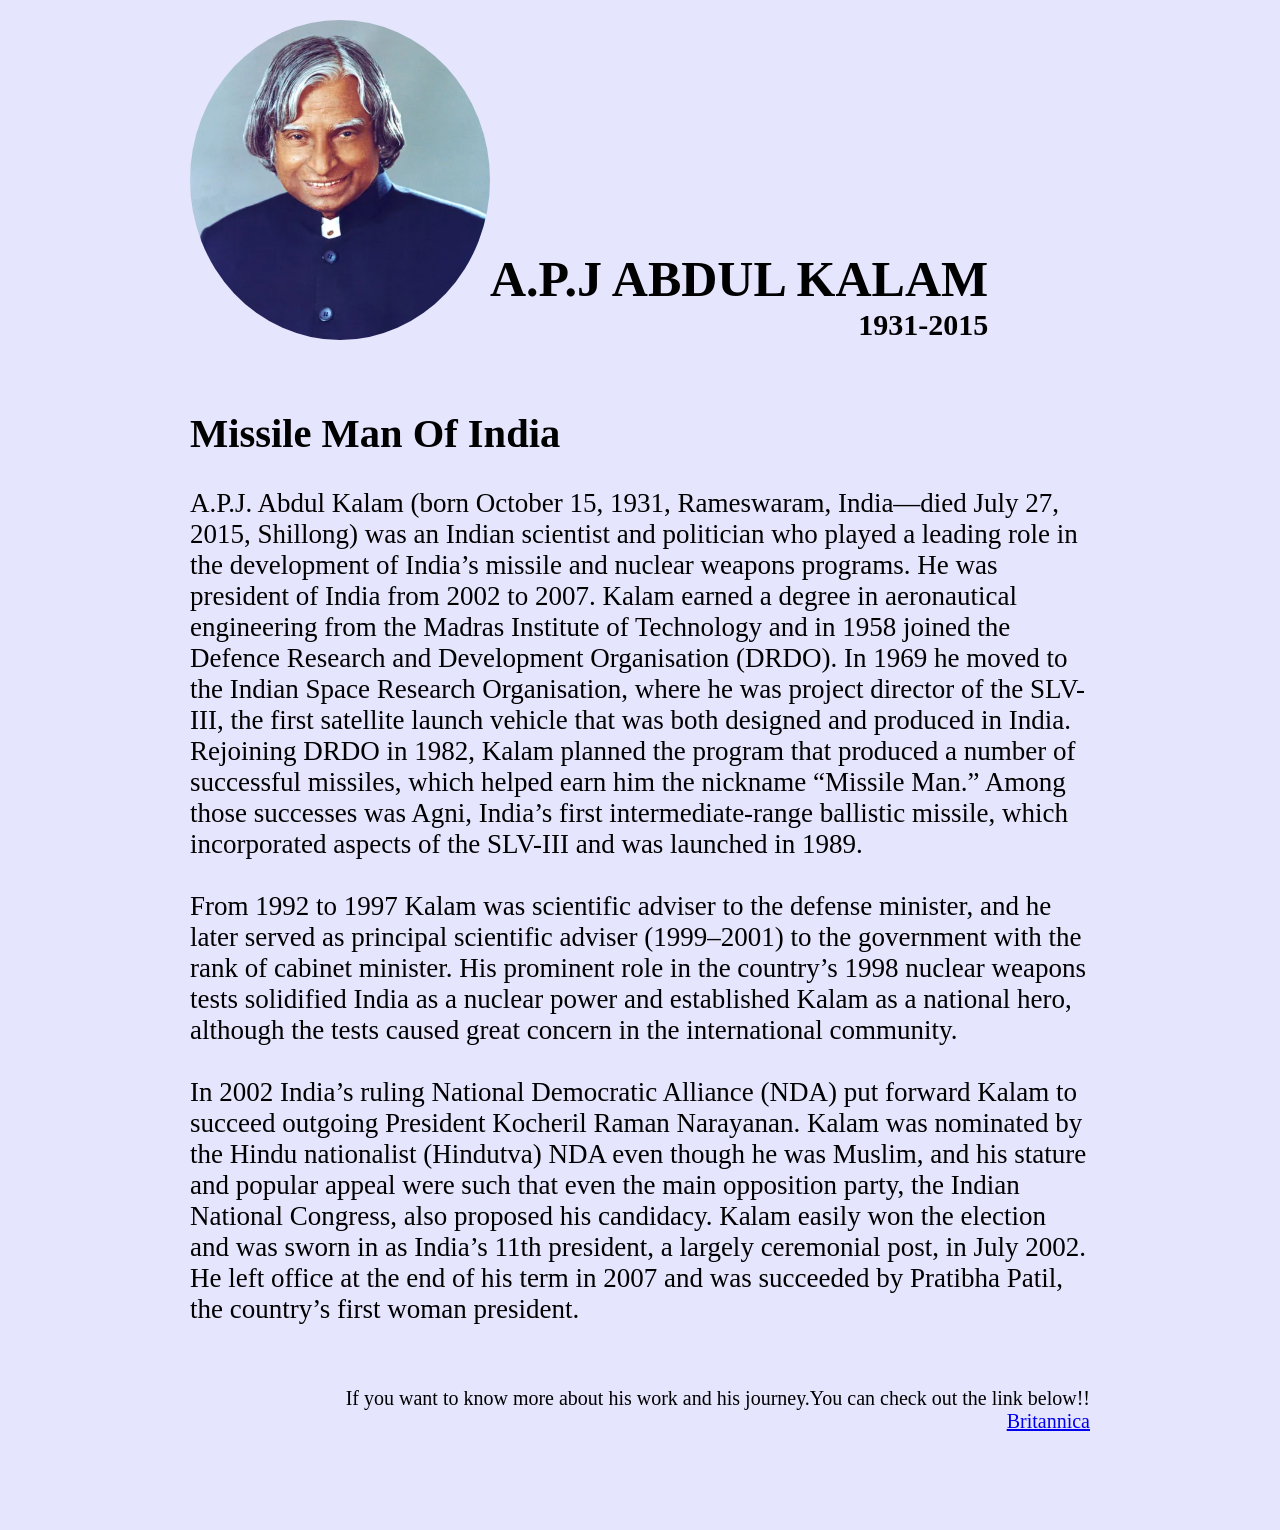
<file: APJ Abdul Kalam Tribute Page/index.html>
<!DOCTYPE html>
<html lang="en">
  <head>
    <meta charset="UTF-8" />
    <meta name="viewport" content="width=device-width, initial-scale=1.0" />
    <title>Tribute to APJ Abduk Kalam</title>
    <link rel="stylesheet" href="project1.css" />
  </head>
  <body>
    <div class="container">
      <div id="content">
        <div class="img"></div>
        <div class="write">
          <h1>A.P.J ABDUL KALAM</h1>
          <h2>1931-2015</h2>
        </div>
      </div>
      <br />
      <br />
      <br /><br /><br />
      <div class="about">
        <h2>Missile Man Of India</h2>
        <br />
        <p>
          A.P.J. Abdul Kalam (born October 15, 1931, Rameswaram, India—died July
          27, 2015, Shillong) was an Indian scientist and politician who played
          a leading role in the development of India’s missile and nuclear
          weapons programs. He was president of India from 2002 to 2007. Kalam
          earned a degree in aeronautical engineering from the Madras Institute
          of Technology and in 1958 joined the Defence Research and Development
          Organisation (DRDO). In 1969 he moved to the Indian Space Research
          Organisation, where he was project director of the SLV-III, the first
          satellite launch vehicle that was both designed and produced in India.
          Rejoining DRDO in 1982, Kalam planned the program that produced a
          number of successful missiles, which helped earn him the nickname
          “Missile Man.” Among those successes was Agni, India’s first
          intermediate-range ballistic missile, which incorporated aspects of
          the SLV-III and was launched in 1989.
        </p>
        <br />
        <p>
          From 1992 to 1997 Kalam was scientific adviser to the defense
          minister, and he later served as principal scientific adviser
          (1999–2001) to the government with the rank of cabinet minister. His
          prominent role in the country’s 1998 nuclear weapons tests solidified
          India as a nuclear power and established Kalam as a national hero,
          although the tests caused great concern in the international
          community.
        </p>
        <br />
        <p>
          In 2002 India’s ruling National Democratic Alliance (NDA) put forward
          Kalam to succeed outgoing President Kocheril Raman Narayanan. Kalam
          was nominated by the Hindu nationalist (Hindutva) NDA even though he
          was Muslim, and his stature and popular appeal were such that even the
          main opposition party, the Indian National Congress, also proposed his
          candidacy. Kalam easily won the election and was sworn in as India’s
          11th president, a largely ceremonial post, in July 2002. He left
          office at the end of his term in 2007 and was succeeded by Pratibha
          Patil, the country’s first woman president.
        </p>
        <br /><br />
        <div class="end">
          <p>
            If you want to know more about his work and his journey.You can
            check out the link below!!
          </p>
          <a href="https://www.britannica.com/biography/A-P-J-Abdul-Kalam"
            >Britannica</a
          >
        </div>
      </div>
    </div>
  </body>
</html>
</file>
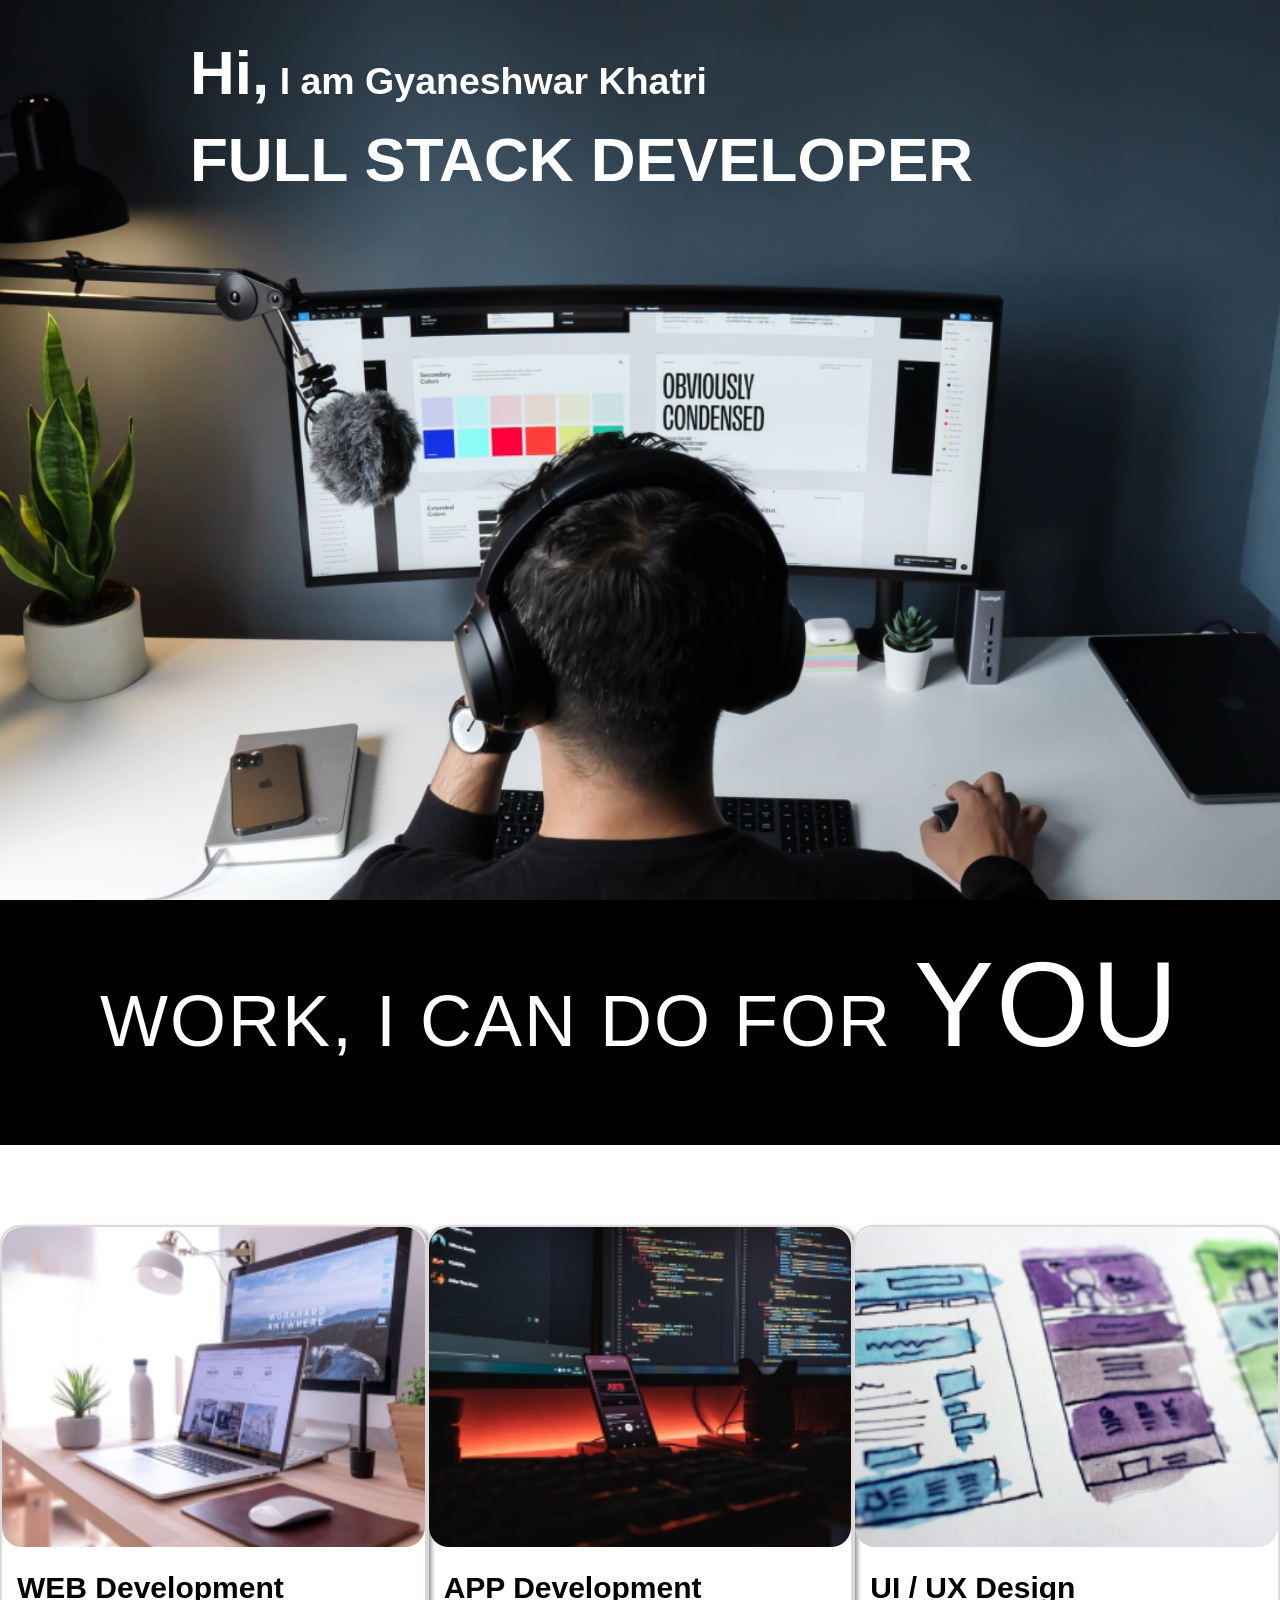
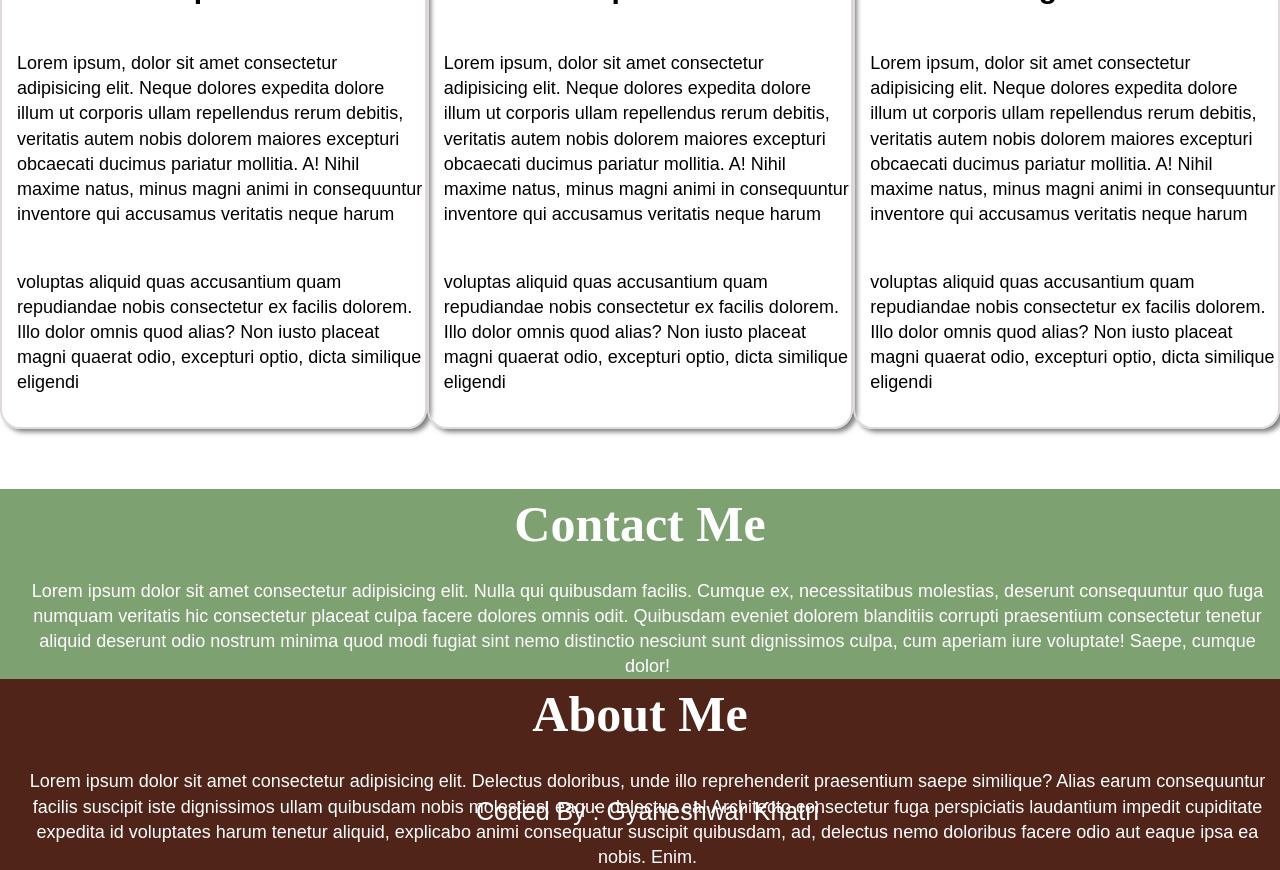
<file: Developer Landing Page/index.html>
<!DOCTYPE html>
<html lang="en">
  <head>
    <meta charset="UTF-8" />
    <meta name="viewport" content="width=device-width, initial-scale=1.0" />
    <title>Developer Landing Page</title>
    <link rel="stylesheet" href="Project4.css" />
    <link
      rel="stylesheet"
      href="https://cdnjs.cloudflare.com/ajax/libs/animate.css/4.1.1/animate.min.css"
    />
  </head>
  <body>
    <section class="container">
      <div class="text">
        <h2><span class="lg_text">Hi,</span> I am Gyaneshwar Khatri</h2>
        <h1><span class="lg_text">FULL STACK DEVELOPER</span></h1>
      </div>
    </section>
    <section class="text_bottom">
      <div class="text_bottom">
        <h1>WORK, I CAN DO FOR <span class="lg_bottom">YOU</span></h1>
      </div>
    </section>
    <br /><br /><br /><br />
    <section class="work">
      <div class="web_develop">
        <div class="img"></div>
        <div class="text1">
          <h1 class="heading">WEB Development</h1>
          <br />
          <p>
            Lorem ipsum, dolor sit amet consectetur adipisicing elit. Neque
            dolores expedita dolore illum ut corporis ullam repellendus rerum
            debitis, veritatis autem nobis dolorem maiores excepturi obcaecati
            ducimus pariatur mollitia. A! Nihil maxime natus, minus magni animi
            in consequuntur inventore qui accusamus veritatis neque harum
          </p>
          <br />
          <p>
            voluptas aliquid quas accusantium quam repudiandae nobis consectetur
            ex facilis dolorem. Illo dolor omnis quod alias? Non iusto placeat
            magni quaerat odio, excepturi optio, dicta similique eligendi
          </p>
        </div>
      </div>
      <div class="app_develop">
        <div class="img2"></div>
        <div class="text1">
          <h1 class="heading">APP Development</h1>

          <br />
          <p>
            Lorem ipsum, dolor sit amet consectetur adipisicing elit. Neque
            dolores expedita dolore illum ut corporis ullam repellendus rerum
            debitis, veritatis autem nobis dolorem maiores excepturi obcaecati
            ducimus pariatur mollitia. A! Nihil maxime natus, minus magni animi
            in consequuntur inventore qui accusamus veritatis neque harum
          </p>
          <br />
          <p>
            voluptas aliquid quas accusantium quam repudiandae nobis consectetur
            ex facilis dolorem. Illo dolor omnis quod alias? Non iusto placeat
            magni quaerat odio, excepturi optio, dicta similique eligendi
          </p>
        </div>
      </div>
      <div class="uiux">
        <div class="img3"></div>
        <div class="text1">
          <h1 class="heading">UI / UX Design</h1>
          <br />
          <p>
            Lorem ipsum, dolor sit amet consectetur adipisicing elit. Neque
            dolores expedita dolore illum ut corporis ullam repellendus rerum
            debitis, veritatis autem nobis dolorem maiores excepturi obcaecati
            ducimus pariatur mollitia. A! Nihil maxime natus, minus magni animi
            in consequuntur inventore qui accusamus veritatis neque harum
          </p>
          <br />
          <p>
            voluptas aliquid quas accusantium quam repudiandae nobis consectetur
            ex facilis dolorem. Illo dolor omnis quod alias? Non iusto placeat
            magni quaerat odio, excepturi optio, dicta similique eligendi
          </p>
        </div>
      </div>
    </section>
    <section class="end">
      <div class="contact">
        <h1 class="about_text">Contact Me</h1>
        <p class="last">
          Lorem ipsum dolor sit amet consectetur adipisicing elit. Nulla qui
          quibusdam facilis. Cumque ex, necessitatibus molestias, deserunt
          consequuntur quo fuga numquam veritatis hic consectetur placeat culpa
          facere dolores omnis odit. Quibusdam eveniet dolorem blanditiis
          corrupti praesentium consectetur tenetur aliquid deserunt odio nostrum
          minima quod modi fugiat sint nemo distinctio nesciunt sunt dignissimos
          culpa, cum aperiam iure voluptate! Saepe, cumque dolor!
        </p>
      </div>
      <div class="about">
        <h1 class="about_text">About Me</h1>
        <p class="last">
          Lorem ipsum dolor sit amet consectetur adipisicing elit. Delectus
          doloribus, unde illo reprehenderit praesentium saepe similique? Alias
          earum consequuntur facilis suscipit iste dignissimos ullam quibusdam
          nobis molestias, eaque delectus ea! Architecto consectetur fuga
          perspiciatis laudantium impedit cupiditate expedita id voluptates
          harum tenetur aliquid, explicabo animi consequatur suscipit quibusdam,
          ad, delectus nemo doloribus facere odio aut eaque ipsa ea nobis. Enim.
        </p>
      </div>
    </section>
    <footer class="foot">
      <p class="foot_text">Coded By : Gyaneshwar Khatri</p>
    </footer>
  </body>
</html>
</file>
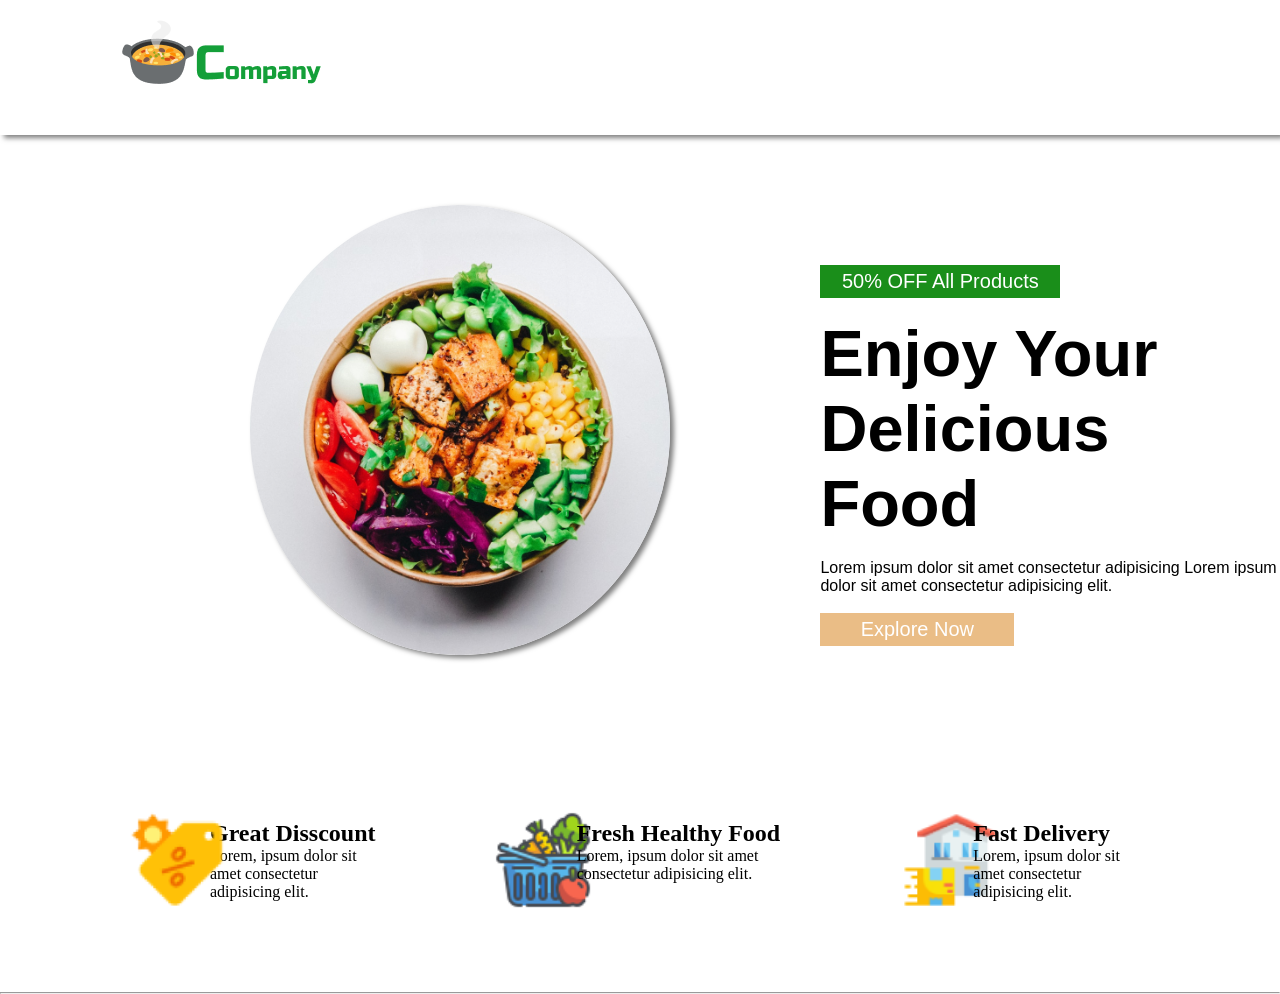
<file: Food delievery home page interface/index.html>
<!DOCTYPE html>
<html lang="en">
  <head>
    <meta charset="UTF-8" />
    <meta name="viewport" content="width=device-width, initial-scale=1.0" />
    <title></title>
    <link rel="stylesheet" href="project5.css" />
    <link
      rel="stylesheet"
      href="https://cdnjs.cloudflare.com/ajax/libs/font-awesome/6.5.2/css/all.min.css"
      integrity="sha512-SnH5WK+bZxgPHs44uWIX+LLJAJ9/2PkPKZ5QiAj6Ta86w+fsb2TkcmfRyVX3pBnMFcV7oQPJkl9QevSCWr3W6A=="
      crossorigin="anonymous"
      referrerpolicy="no-referrer"
    />
  </head>
  <header class="header">
    <div class="logo">
      <a href="http://127.0.0.1:5500/Project5/project5.html"
        ><img src="logo.png"
      /></a>
    </div>
    <div class="menu">
      <i class="fa-solid fa-bars"></i>
    </div>
  </header>
  <body>
    <section class="main_body">
      <div class="main_img"></div>
      <div class="main_text">
        <span class="offer">50% OFF All Products</span>
        <br />
        <h1 class="main_head">Enjoy Your Delicious Food</h1>
        <br />
        <p class="main_para">
          Lorem ipsum dolor sit amet consectetur adipisicing Lorem ipsum dolor
          sit amet consectetur adipisicing elit.
        </p>
        <br />
        <span class="explore">Explore Now</span>
      </div>
    </section>
    <section class="main_bottom">
      <div class="discount"></div>
      <div class="dis_text">
        <h1>Great Disscount</h1>
        <p>Lorem, ipsum dolor sit amet consectetur adipisicing elit.</p>
      </div>

      <div class="fresh"></div>
      <div class="fresh_text">
        <h1>Fresh Healthy Food</h1>
        <p>Lorem, ipsum dolor sit amet consectetur adipisicing elit.</p>
      </div>
      <div class="delivery"></div>
      <div class="deli_text">
        <h1>Fast Delivery</h1>
        <p>Lorem, ipsum dolor sit amet consectetur adipisicing elit.</p>
      </div>
    </section>
    <br /><br /><br /><br />
    <hr />
  </body>
</html>
</file>
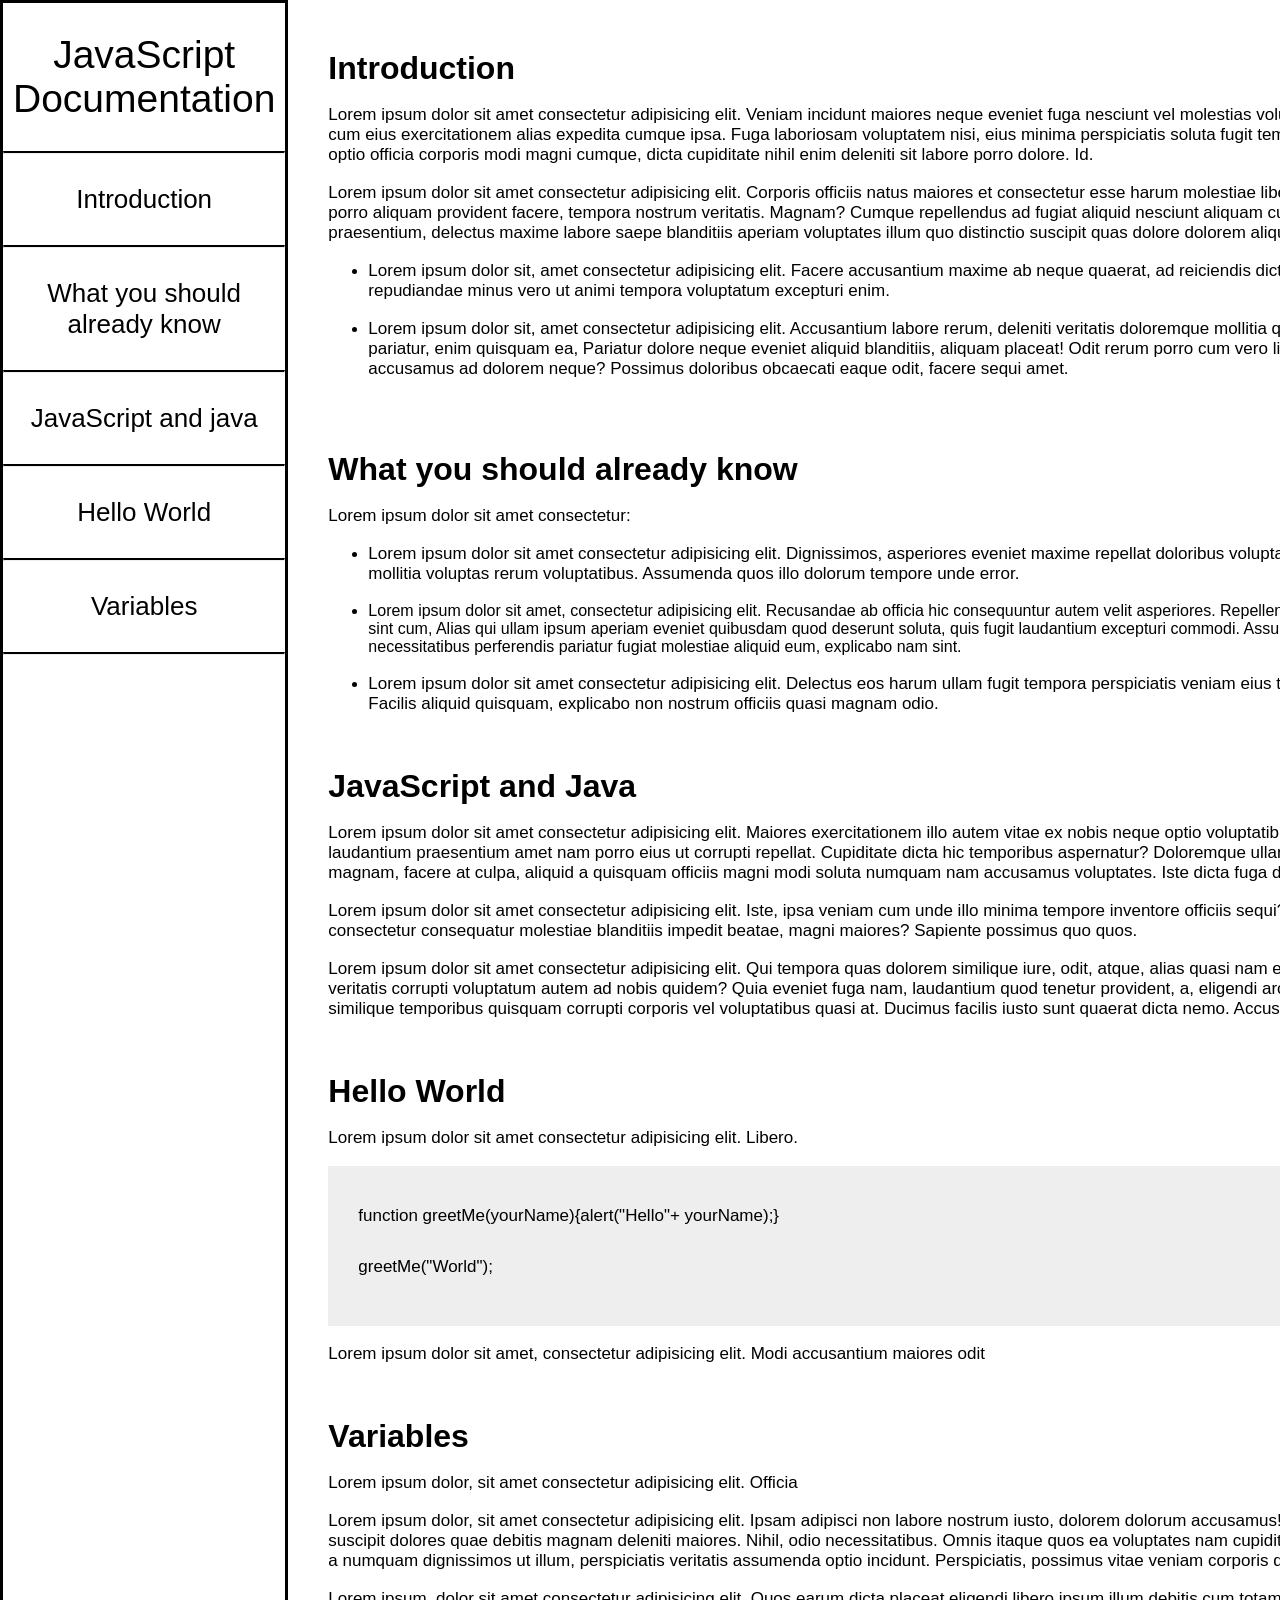
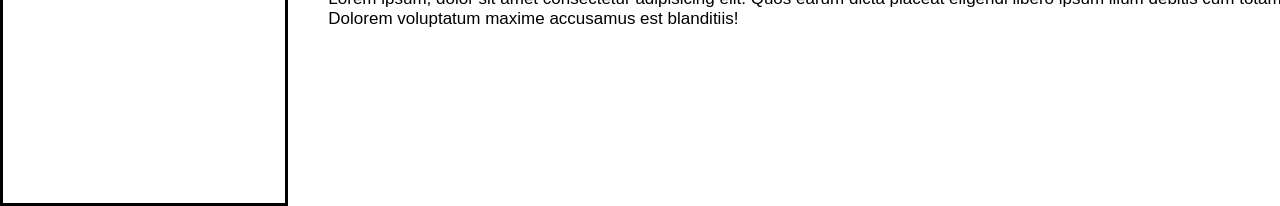
<file: JavaScript Documentation/index.html>
<!DOCTYPE html>
<html lang="en">
  <head>
    <meta charset="UTF-8" />
    <meta name="viewport" content="width=device-width, initial-scale=1.0" />
    <title>Javascript Documentation</title>
    <link rel="stylesheet" href="Project8.css" />
  </head>
  <div class="container">
    <aside>
      <p class="head">JavaScript Documentation</p>
      <hr />
      <p class="para">Introduction</p>
      <hr />
      <p class="para">What you should already know</p>
      <hr />
      <p class="para">JavaScript and java</p>
      <hr />
      <p class="para">Hello World</p>
      <hr />
      <p class="para">Variables</p>
      <hr />
    </aside>
    <div class="main">
      <div class="main_text">
        <h1>Introduction</h1>
        <br />
        <p>
          Lorem ipsum dolor sit amet consectetur adipisicing elit. Veniam
          incidunt maiores neque eveniet fuga nesciunt vel molestias voluptate
          pariatur nisi, rem ad ut cum eius exercitationem alias expedita cumque
          ipsa. Fuga laboriosam voluptatem nisi, eius minima perspiciatis soluta
          fugit tempore quas facere nostrum, eum optio officia corporis modi
          magni cumque, dicta cupiditate nihil enim deleniti sit labore porro
          dolore. Id.
        </p>
        <br />
        <p>
          Lorem ipsum dolor sit amet consectetur adipisicing elit. Corporis
          officiis natus maiores et consectetur esse harum molestiae libero
          vitae ut cupiditate dicta, porro aliquam provident facere, tempora
          nostrum veritatis. Magnam? Cumque repellendus ad fugiat aliquid
          nesciunt aliquam cum. Laboriosam ipsum, tenetur praesentium, delectus
          maxime labore saepe blanditiis aperiam voluptates illum quo distinctio
          suscipit quas dolore dolorem aliquid nisi dolores asperiores!
        </p>
        <br />
        <ul>
          <li>
            <p>
              Lorem ipsum dolor sit, amet consectetur adipisicing elit. Facere
              accusantium maxime ab neque quaerat, ad reiciendis dicta
              necessitatibus iste, optio quas repudiandae minus vero ut animi
              tempora voluptatum excepturi enim.
            </p>
          </li>
          <br />
          <li>
            <p>
              Lorem ipsum dolor sit, amet consectetur adipisicing elit.
              Accusantium labore rerum, deleniti veritatis doloremque mollitia
              quae repellendus architecto nam pariatur, enim quisquam ea,
              Pariatur dolore neque eveniet aliquid blanditiis, aliquam placeat!
              Odit rerum porro cum vero libero quae veritatis fugit? Optio
              accusamus ad dolorem neque? Possimus doloribus obcaecati eaque
              odit, facere sequi amet.
            </p>
          </li>
          <br />
        </ul>
        <br /><br /><br />
        <h1>What you should already know</h1>
        <br />
        <p>Lorem ipsum dolor sit amet consectetur:</p>
        <br />
        <ul>
          <li>
            <p>
              Lorem ipsum dolor sit amet consectetur adipisicing elit.
              Dignissimos, asperiores eveniet maxime repellat doloribus
              voluptatum magni minus labore. Aliquid mollitia voluptas rerum
              voluptatibus. Assumenda quos illo dolorum tempore unde error.
            </p>
          </li>
          <br />
          <li>
            Lorem ipsum dolor sit amet, consectetur adipisicing elit. Recusandae
            ab officia hic consequuntur autem velit asperiores. Repellendus
            reprehenderit, similique quae sint cum, Alias qui ullam ipsum
            aperiam eveniet quibusdam quod deserunt soluta, quis fugit
            laudantium excepturi commodi. Assumenda nobis incidunt ullam porro
            necessitatibus perferendis pariatur fugiat molestiae aliquid eum,
            explicabo nam sint.
          </li>
          <br />
          <li>
            <p>
              Lorem ipsum dolor sit amet consectetur adipisicing elit. Delectus
              eos harum ullam fugit tempora perspiciatis veniam eius temporibus
              vero voluptates. Facilis aliquid quisquam, explicabo non nostrum
              officiis quasi magnam odio.
            </p>
          </li>
        </ul>
        <br /><br /><br />
        <h1>JavaScript and Java</h1>
        <br />
        <p>
          Lorem ipsum dolor sit amet consectetur adipisicing elit. Maiores
          exercitationem illo autem vitae ex nobis neque optio voluptatibus,
          itaque aut necessitatibus laudantium praesentium amet nam porro eius
          ut corrupti repellat. Cupiditate dicta hic temporibus aspernatur?
          Doloremque ullam labore unde asperiores magnam, facere at culpa,
          aliquid a quisquam officiis magni modi soluta numquam nam accusamus
          voluptates. Iste dicta fuga delectus accusantium!
        </p>
        <br />
        <p>
          Lorem ipsum dolor sit amet consectetur adipisicing elit. Iste, ipsa
          veniam cum unde illo minima tempore inventore officiis sequi? Quidem
          odit obcaecati consectetur consequatur molestiae blanditiis impedit
          beatae, magni maiores? Sapiente possimus quo quos.
        </p>
        <br />
        <p>
          Lorem ipsum dolor sit amet consectetur adipisicing elit. Qui tempora
          quas dolorem similique iure, odit, atque, alias quasi nam explicabo
          molestiae nemo illum veritatis corrupti voluptatum autem ad nobis
          quidem? Quia eveniet fuga nam, laudantium quod tenetur provident, a,
          eligendi architecto blanditiis aut suscipit similique temporibus
          quisquam corrupti corporis vel voluptatibus quasi at. Ducimus facilis
          iusto sunt quaerat dicta nemo. Accusantium adipisci, magnam .
        </p>
        <br /><br /><br />
        <h1>Hello World</h1>
        <br />
        <p>Lorem ipsum dolor sit amet consectetur adipisicing elit. Libero.</p>
        <br />
        <div class="print">
          <p>function greetMe(yourName){alert("Hello"+ yourName);}</p>
          <br />
          <p>greetMe("World");</p>
        </div>
        <br />
        <p>
          Lorem ipsum dolor sit amet, consectetur adipisicing elit. Modi
          accusantium maiores odit
        </p>
        <br /><br /><br />
        <h1>Variables</h1>
        <br />
        <p>Lorem ipsum dolor, sit amet consectetur adipisicing elit. Officia</p>
        <br />
        <p>
          Lorem ipsum dolor, sit amet consectetur adipisicing elit. Ipsam
          adipisci non labore nostrum iusto, dolorem dolorum accusamus! Commodi
          aperiam delectus suscipit dolores quae debitis magnam deleniti
          maiores. Nihil, odio necessitatibus. Omnis itaque quos ea voluptates
          nam cupiditate esse, quisquam porro dicta a numquam dignissimos ut
          illum, perspiciatis veritatis assumenda optio incidunt. Perspiciatis,
          possimus vitae veniam corporis quis veritatis hic accusamus.
        </p>
        <br />
        <p>
          Lorem ipsum, dolor sit amet consectetur adipisicing elit. Quos earum
          dicta placeat eligendi libero ipsum illum debitis cum totam ratione
          esse odio, iure nobis! Dolorem voluptatum maxime accusamus est
          blanditiis!
        </p>
      </div>
    </div>
  </div>
  <body></body>
</html>
</file>
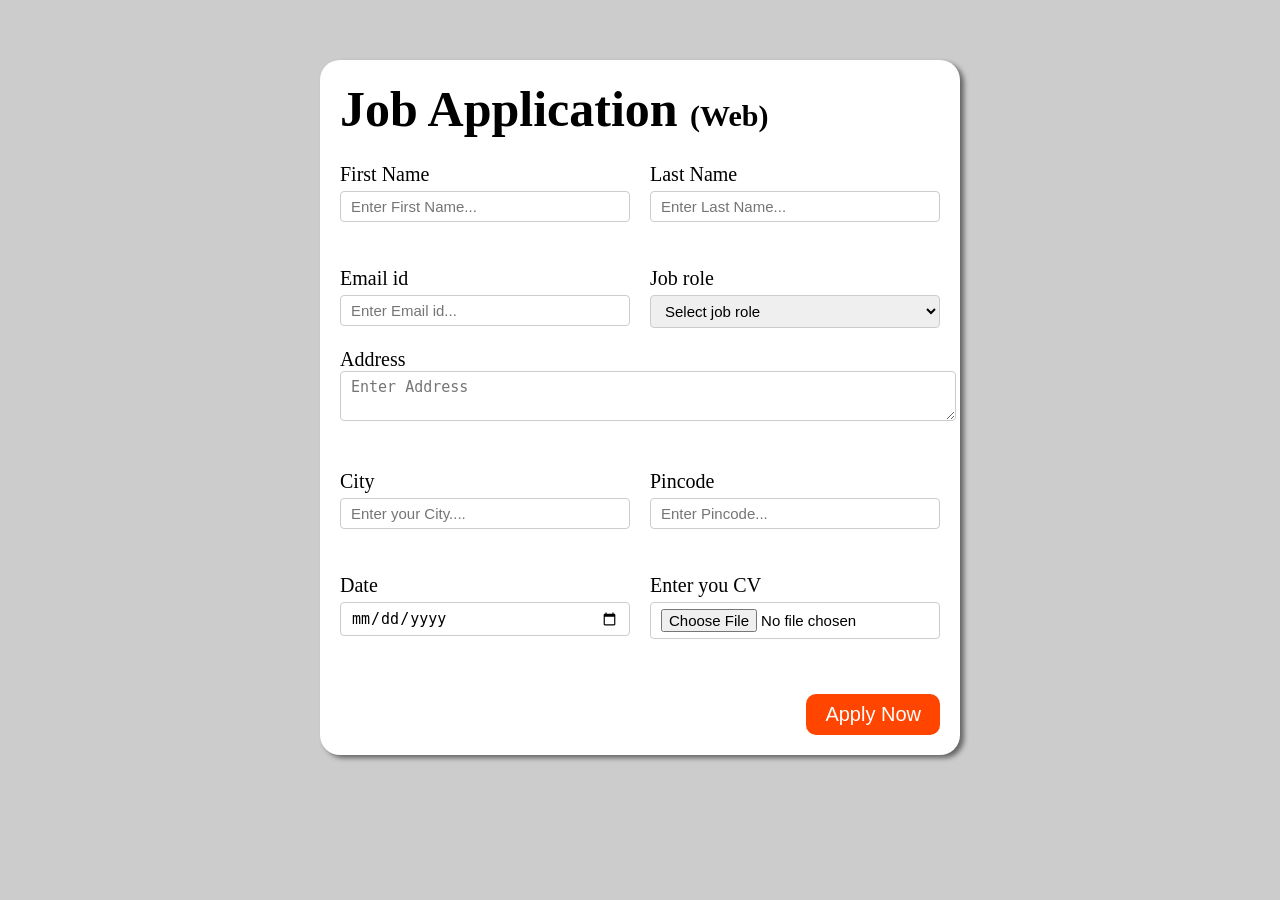
<file: Job Application/index.html>
<!DOCTYPE html>
<html lang="en">
  <head>
    <meta charset="UTF-8" />
    <meta name="viewport" content="width=device-width, initial-scale=1.0" />
    <title>Job Application</title>
    <link rel="stylesheet" href="project2.css" />
  </head>
  <body>
    <div class="container">
      <div class="apply_box">
        <h1>
          Job Application
          <span class="title_small">(Web)</span>
        </h1>
        <form action="/action.php">
          <div class="form_container">
            <div class="form_control">
              <label for="first_name">First Name</label>
              <input
                type="text"
                id="first_name"
                name="first_name"
                placeholder="Enter First Name..."
              />
            </div>
            <div class="form_control">
              <label for="Last_name">Last Name</label>
              <input
                type="text"
                id="Last_name"
                name="Last_name"
                placeholder="Enter Last Name..."
              />
            </div>
            <div class="form_control">
              <label for="Email"> Email id</label>
              <input
                type="email"
                id="Email"
                name="Email"
                placeholder="Enter Email id..."
              />
            </div>
            <div class="form_control">
              <label for="Job_role">Job role</label>
              <select id="Job_role" name="Job_role">
                <option value="">Select job role</option>
                <option value="frontend">Frontend Developer</option>
                <option value="backend">Backend Developer</option>
                <option value="full_stack">Full Stack Developer</option>
                <option value="ui_ux">Ui Ux Developer</option>
              </select>
            </div>
            <div class="address_control">
              <label for="address">Address</label>
              <textarea
                name="address"
                id="address"
                row="4"
                cols="50"
                placeholder="Enter Address"
              ></textarea>
            </div>
            <div class="form_control">
              <label for="city">City</label>
              <input
                type="text"
                id="city"
                name="city"
                placeholder="Enter your City...."
              />
            </div>
            <div class="form_control">
              <label for="pincode">Pincode</label>
              <input
                type="number"
                id="pincode"
                name="pincode"
                placeholder="Enter Pincode..."
              />
            </div>
            <div class="form_control">
              <label for="date">Date</label>
              <input type="date" id="date" name="date" />
            </div>
            <div class="form_control">
              <label for="upload">Enter you CV</label>
              <input type="file" id="upload" name="upload" />
            </div>
          </div>
          <div class="button">
            <button type="submit">Apply Now</button>
          </div>
        </form>
      </div>
    </div>
  </body>
</html>
</file>
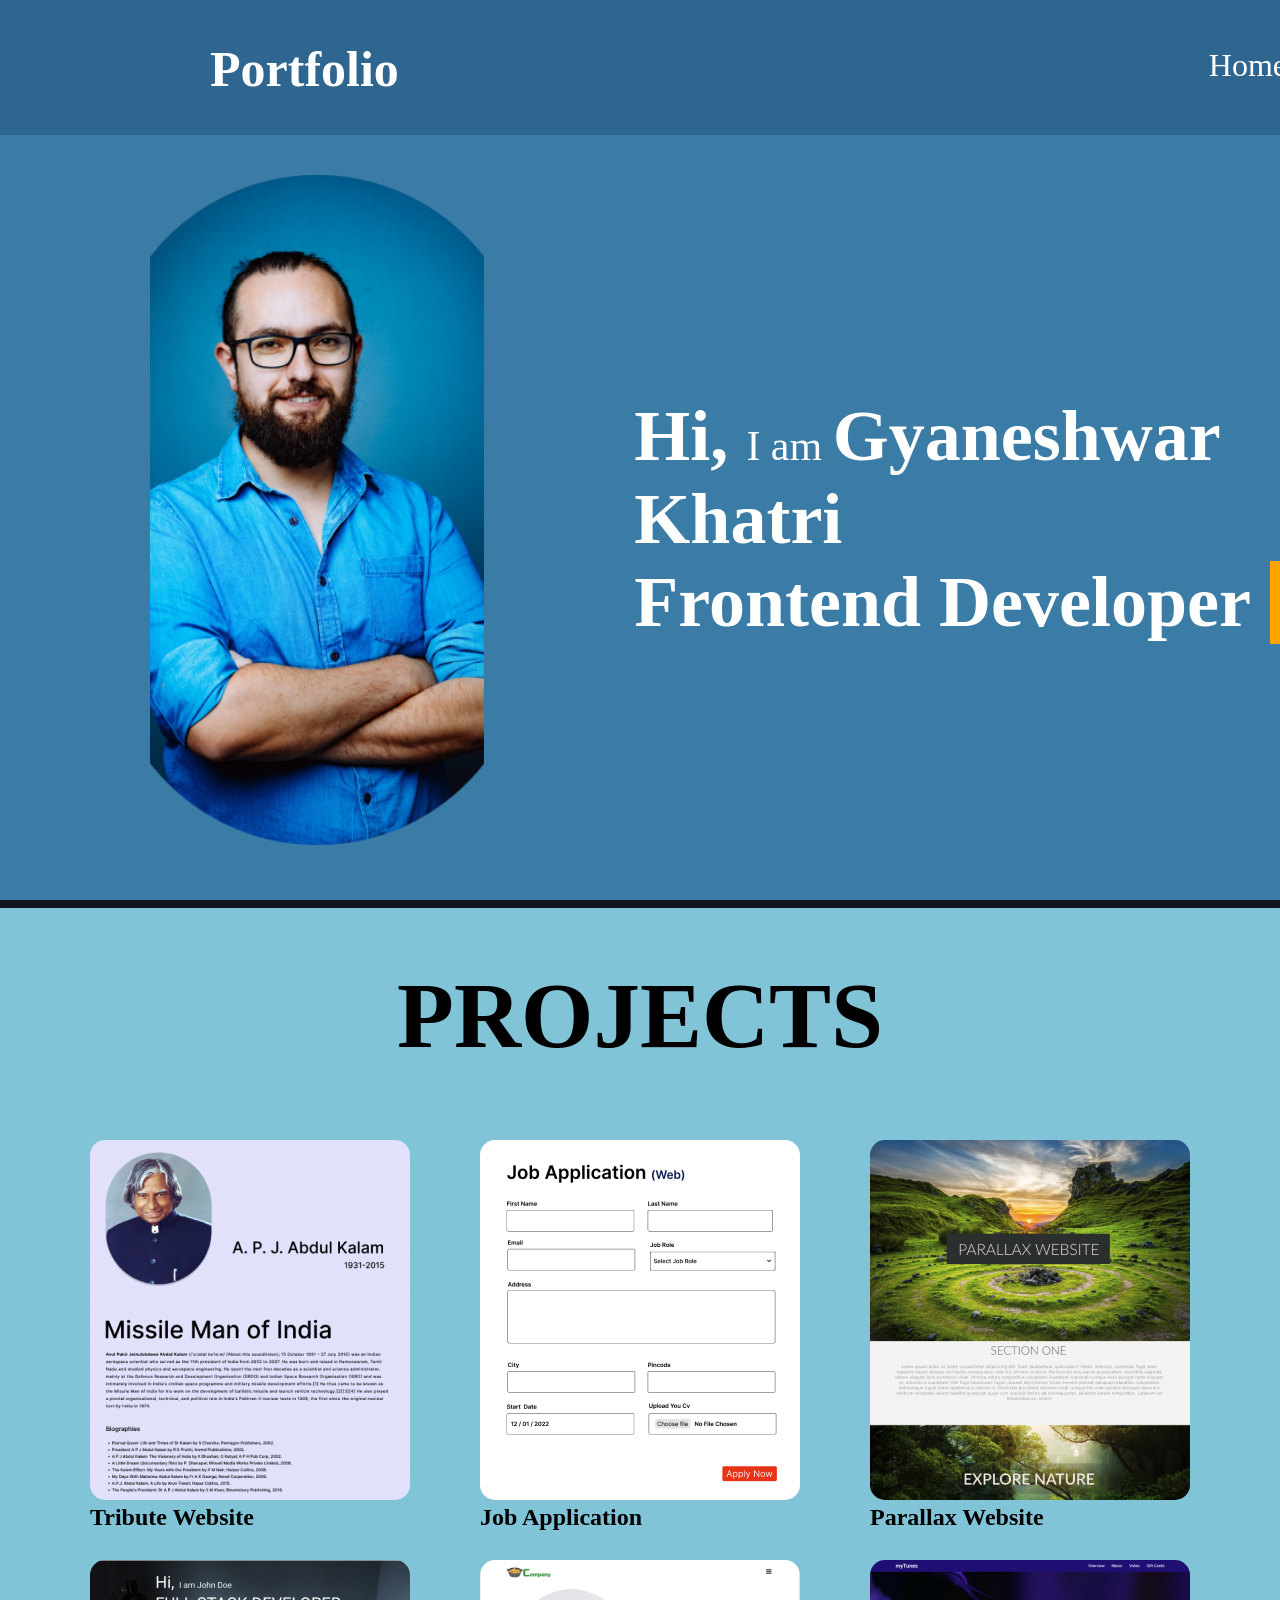
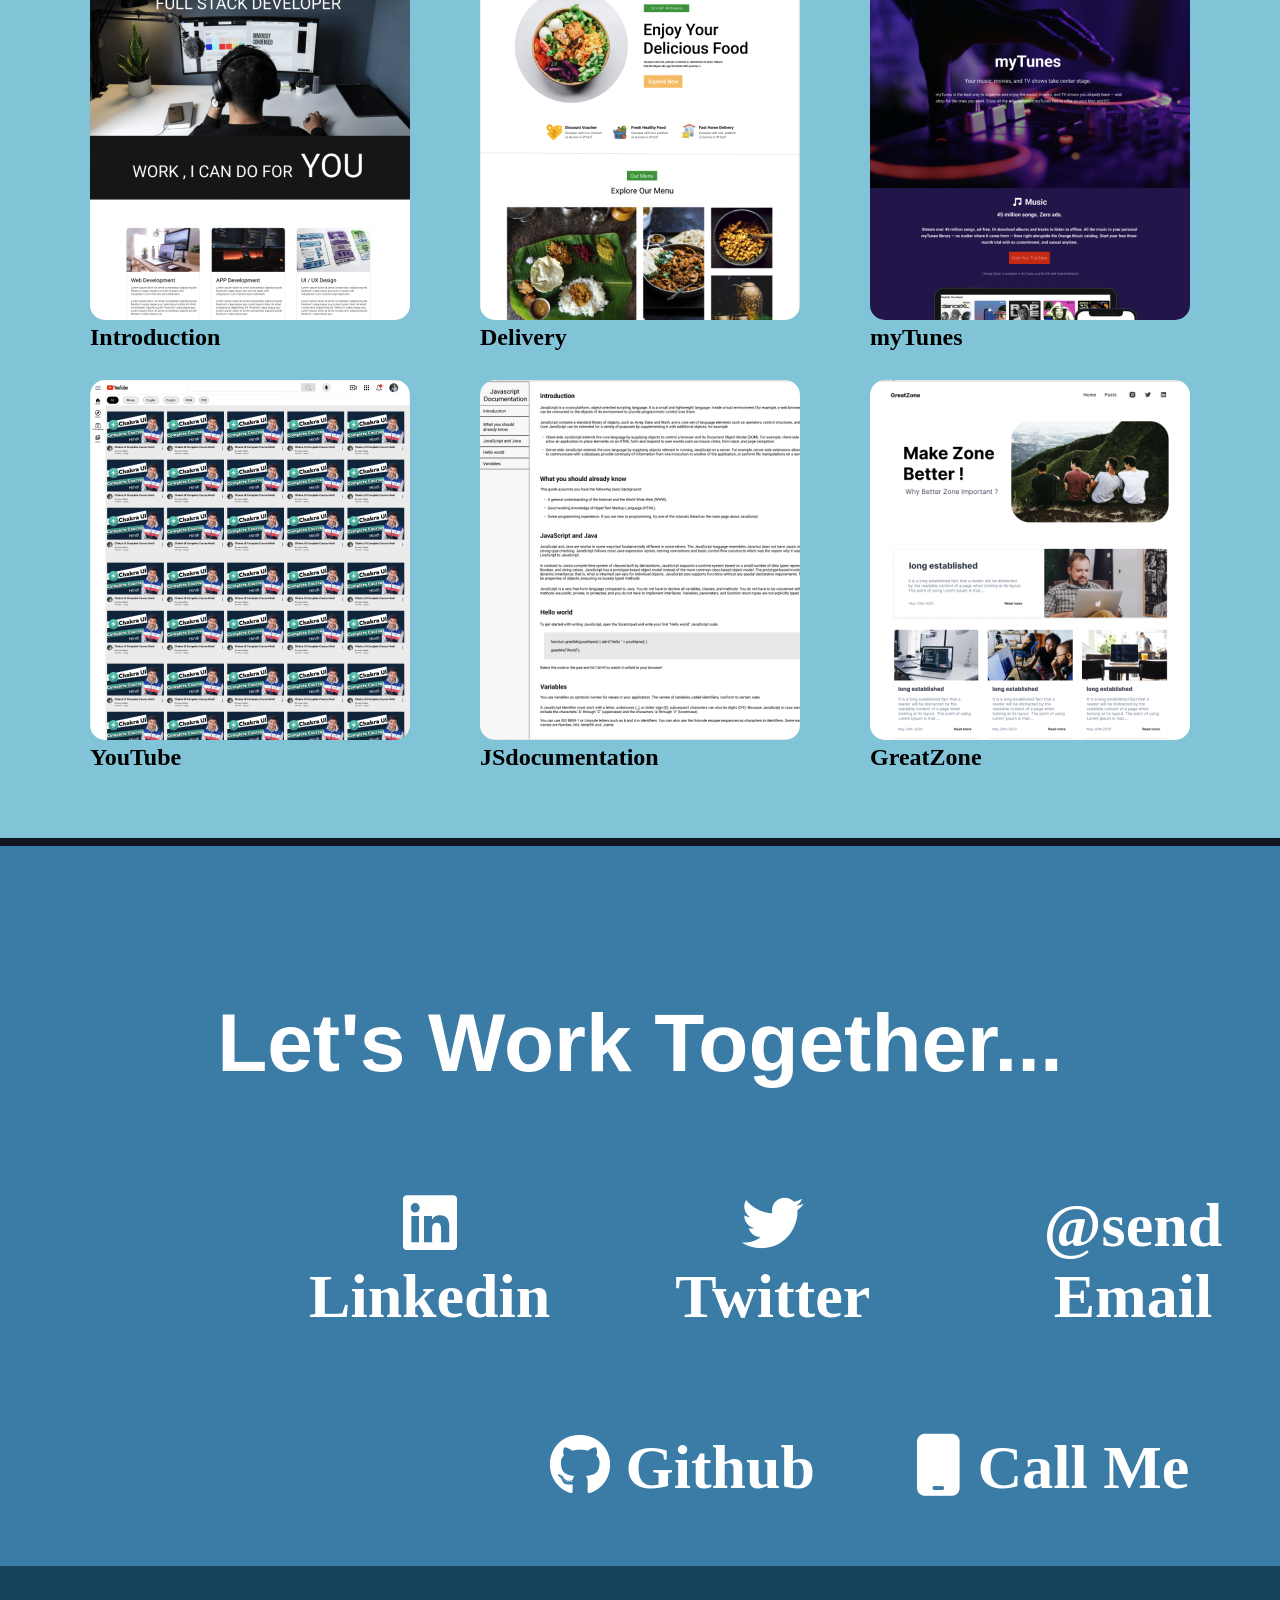
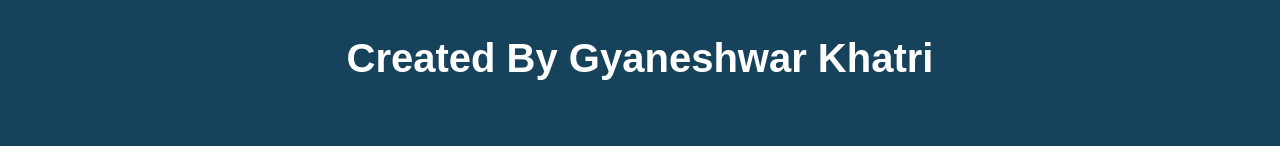
<file: My Portfolio/index.html>
<!DOCTYPE html>
<html lang="en">
  <head>
    <meta charset="UTF-8" />
    <meta name="viewport" content="width=device-width, initial-scale=1.0" />
    <title>Portfolio</title>
    <link rel="stylesheet" href="Project10.css" />
    <link
      rel="stylesheet"
      href="https://cdnjs.cloudflare.com/ajax/libs/font-awesome/6.5.2/css/all.min.css"
      integrity="sha512-SnH5WK+bZxgPHs44uWIX+LLJAJ9/2PkPKZ5QiAj6Ta86w+fsb2TkcmfRyVX3pBnMFcV7oQPJkl9QevSCWr3W6A=="
      crossorigin="anonymous"
      referrerpolicy="no-referrer"
    />
    <link
      rel="stylesheet"
      href="https://cdnjs.cloudflare.com/ajax/libs/animate.css/4.1.1/animate.min.css"
    />
    <section class="hero">
      <nav>
        <div class="left_nav">
          <h1>Portfolio</h1>
        </div>
        <div class="right_nav">
          <a href="">Home</a>
          <a href="">Projects</a>
          <a href="">Contact</a>
        </div>
      </nav>
      <div class="first">
        <div class="animate__animated img animate__backInLeft "></div>
        <div class="text">
          <span class="hi">Hi, </span><span class="h2">I am </span
          ><span class="h1">Gyaneshwar Khatri</span>
          <h2>Frontend Developer</h2>
        </div>
      </div>
    </section> 

    <hr />
  </head>
  <body>
    <section class="second">
      <div class="sec_contain">
        <br /><br /><br />
        <span class="proj"><h1>PROJECTS</h1></span>
        <br />
        <div class="div1">
          <div class="one">
            <a href="http://127.0.0.1:5506/Project1.html"
              ><img src="project1.png" alt=""
            /></a>
            <h1>Tribute Website</h1>
          </div>
          <div class="two">
            <a href="http://127.0.0.1:5504/project2.html"
              ><img src="Project2.png" alt=""
            /></a>
            <h1>Job Application</h1>
          </div>
          <div class="three">
            <a href="http://127.0.0.1:5505/project3.html"
              ><img src="project3.png" alt=""
            /></a>
            <h1>Parallax Website</h1>
          </div>
        </div>

        <div class="div2">
          <div class="four">
            <a href="http://127.0.0.1:5507/Project4.html"
              ><img src="project4.png" alt=""
            /></a>
            <h1>Introduction</h1>
          </div>
          <div class="five">
            <a href="http://127.0.0.1:5500/project5.html"
              ><img src="project5.png" alt=""
            /></a>
            <h1>Delivery</h1>
          </div>
          <div class="six">
            <a href="http://127.0.0.1:5502/project6.html"
              ><img src="project6.png" alt=""
            /></a>
            <h1>myTunes</h1>
          </div>
        </div>
        <div class="div3">
          <div class="seven">
            <a href="http://127.0.0.1:5503/project7.html"
              ><img src="project7.png" alt=""
            /></a>
            <h1>YouTube</h1>
          </div>
          <div class="eight">
            <a href="http://127.0.0.1:5508/Project8.html"
              ><img src="project8.png" alt=""
            /></a>
            <h1>JSdocumentation</h1>
          </div>
          <div class="nine">
            <a href="http://127.0.0.1:5509/Project9.html"
              ><img src="project9.png" alt=""
            /></a>
            <h1>GreatZone</h1>
          </div>
        </div>
      </div>
    </section>
    <hr />
    <section class="third">
      <div class="last_contain">
        <h1>Let's Work Together...</h1>
      </div>
      <div class="contact1">
        <span
          ><h1><i class="fa-brands fa-linkedin"></i> Linkedin</h1></span
        >
        <span
          ><h1><i class="fa-brands fa-twitter"></i> Twitter</h1></span
        >
        <span><h1>@send Email</h1></span>
      </div>
      <div class="contact2">
        <span
          ><h1><i class="fa-brands fa-github"></i> Github</h1></span
        >
        <span
          ><h1><i class="fa-solid fa-mobile"></i> Call Me</h1></span
        >
      </div>
    </section>
    <footer>
      <div class="foot">
        <h1>Created By Gyaneshwar Khatri</h1>
      </div>
    </footer>
  </body>
</html>
</file>
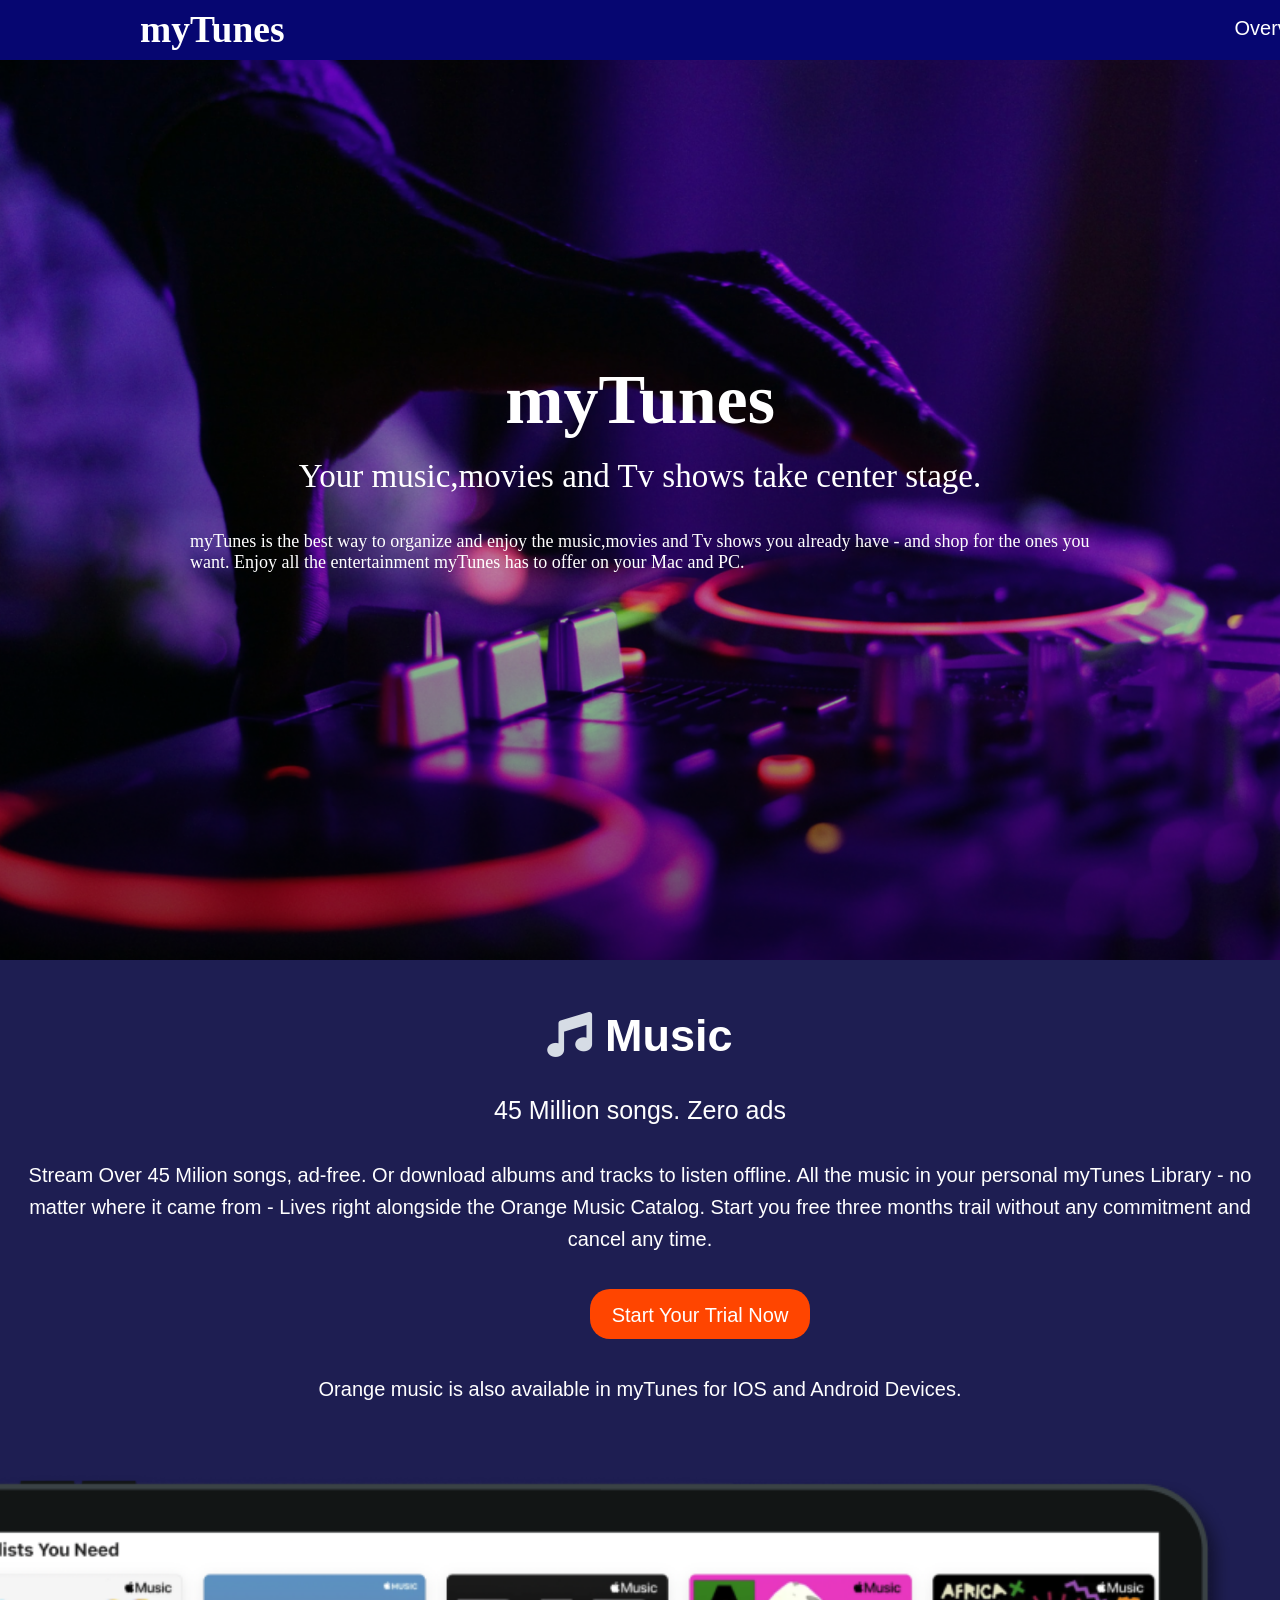
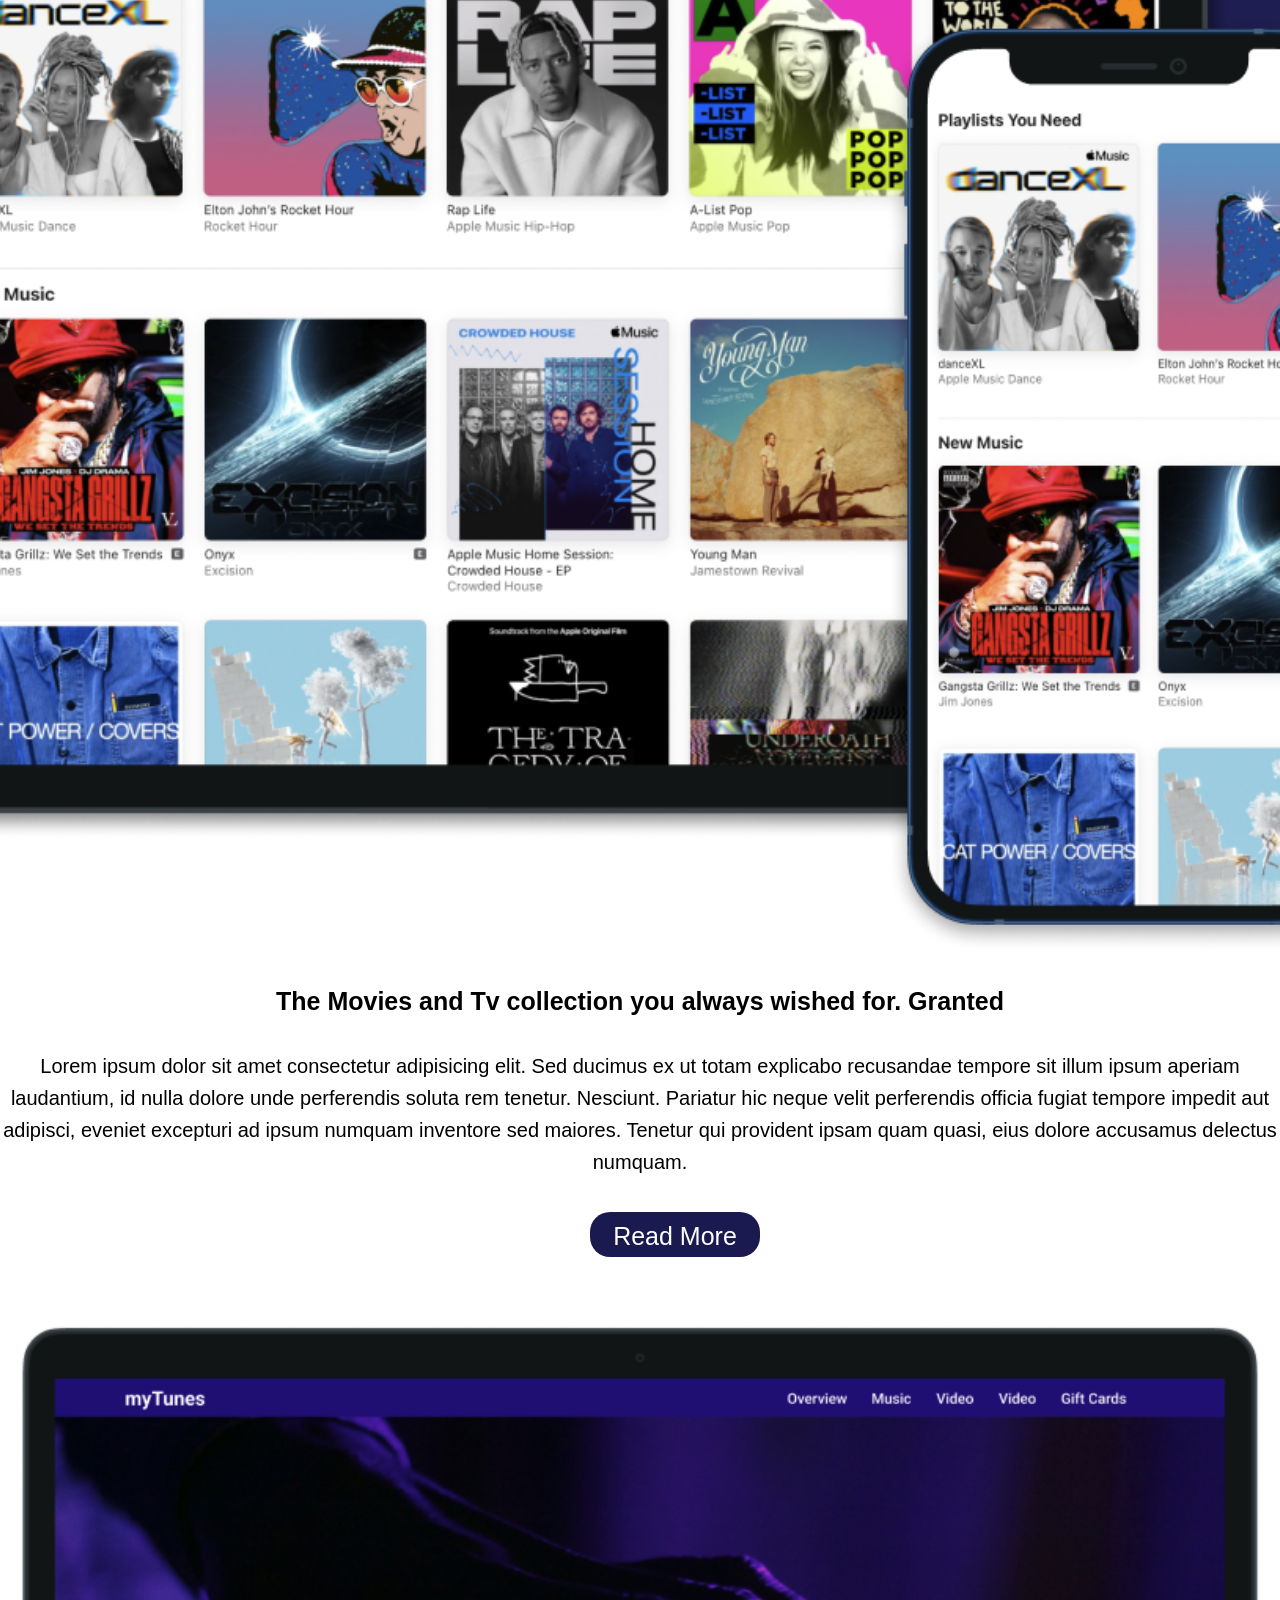
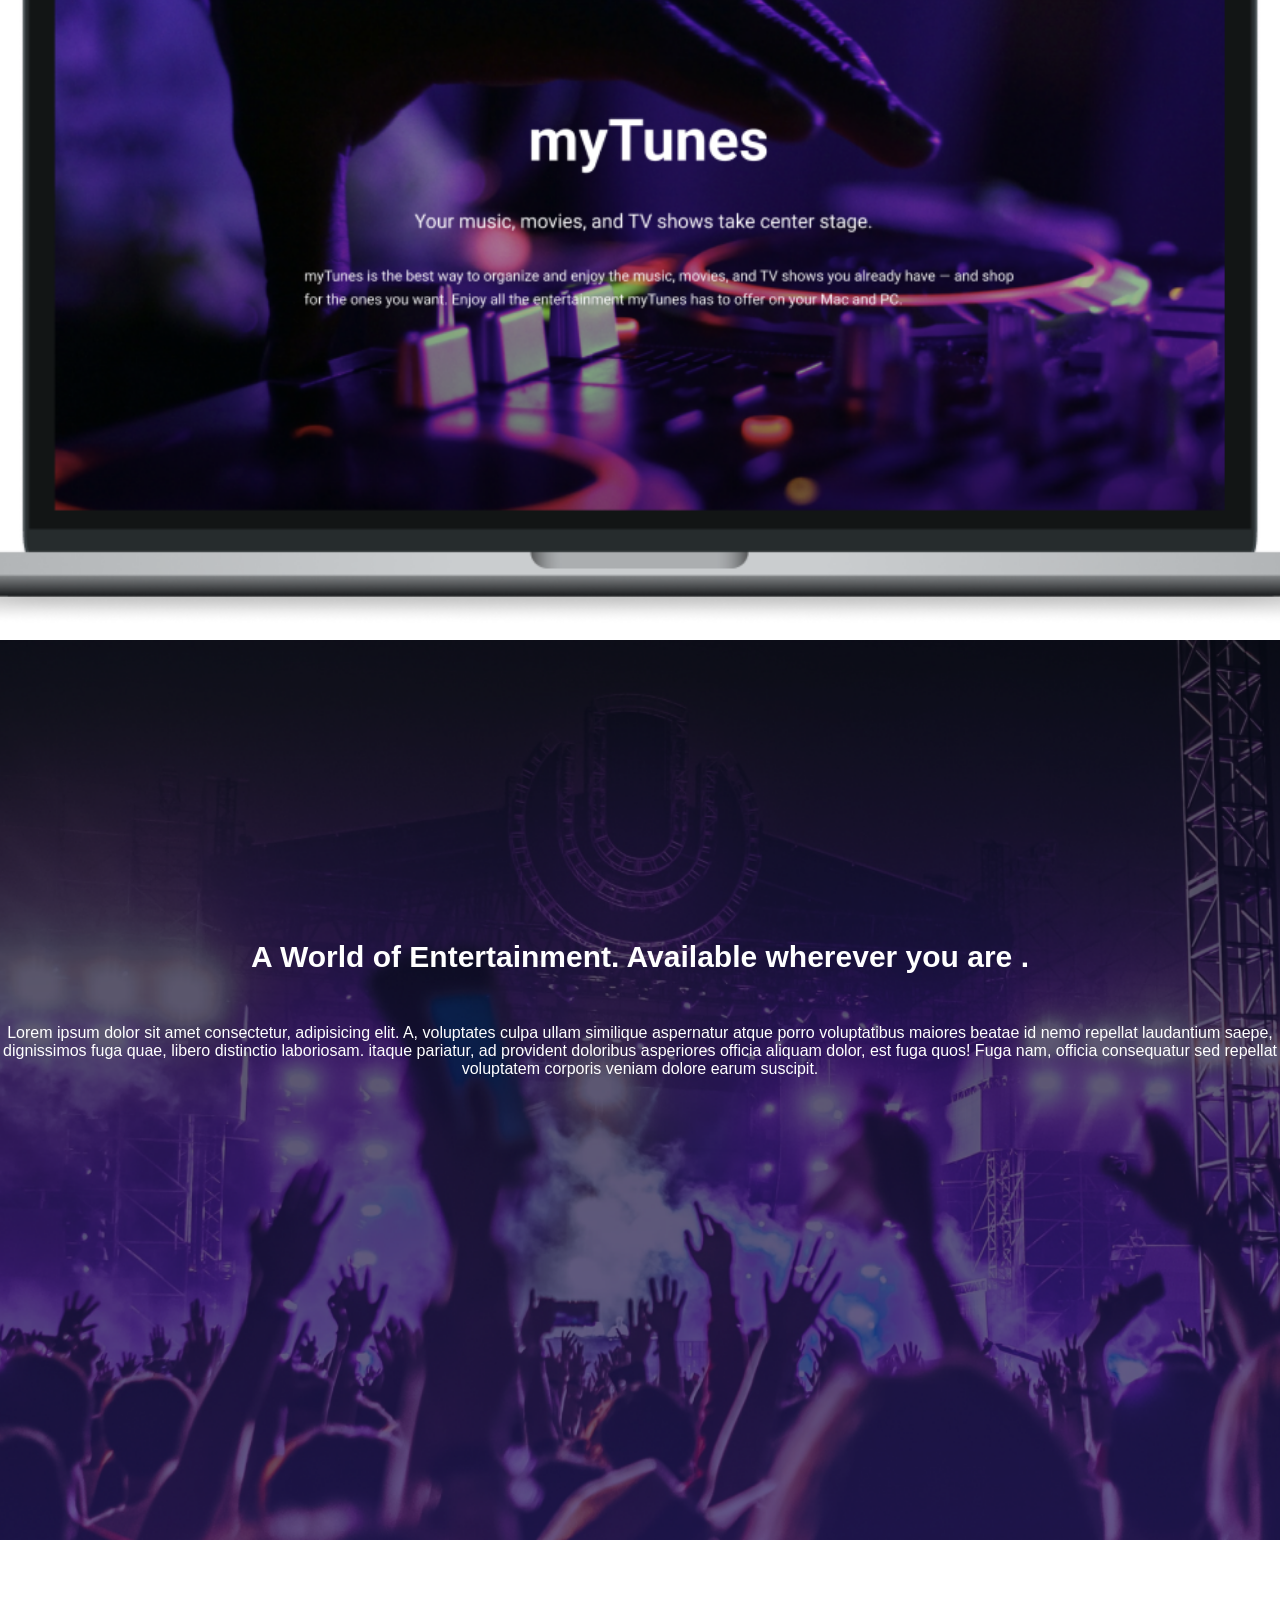
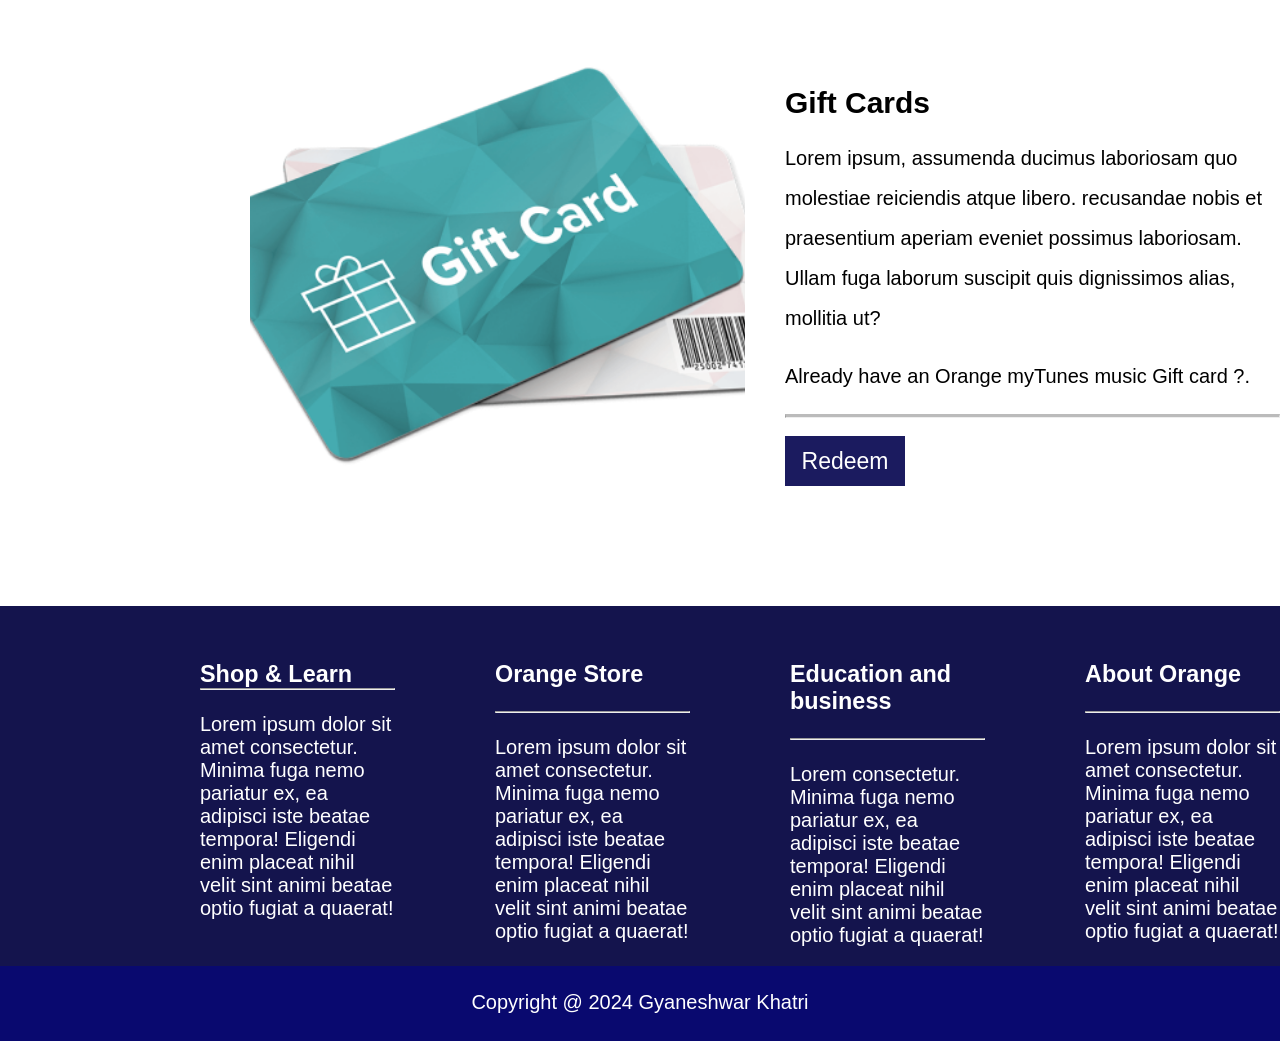
<file: Mytunes - Entertainment Website/index.html>
<!DOCTYPE html>
<html lang="en">
  <head>
    <meta charset="UTF-8" />
    <meta name="viewport" content="width=device-width, initial-scale=1.0" />
    <title>My Tunes</title>
    <link rel="stylesheet" href="Project6.css" />
    <link rel="stylesheet" href="https://cdnjs.cloudflare.com/ajax/libs/font-awesome/6.5.2/css/all.min.css">
  </head>
  <body>
    <header>
      <div class="navbar">
        <div class="nav_text">
          <span class="nav_main"><h2><a href="http://127.0.0.1:5500/Project6/Project6.html">myTunes</h2></a></span>
          <div class="nav_other"
            ><p class="over">Overview</p><p class="mus">Music</p><p class="vid">Video
            <p class="gift">Gift Card</p></div>
          
        </div>
      </div>
    </headelr>
    <section class="first_body">
      <div class="first_body_img">
        <div class="first_text">
            <h1>myTunes</h1>
            <br>
            <p class="main_p">Your music,movies and Tv shows take center stage. </p>
            <br><br>
            <p class="main_sp">myTunes is the best way to organize and enjoy the music,movies and Tv shows you already have - and
                shop for the ones you want. Enjoy all the entertainment myTunes has to offer on your Mac and PC.
            </p>

        </div>
    </div>
    </section>
    <section class="sec_page">
        <div class="bg_blue">
            <div class="bg_text">
                <h1><i class="fa-solid fa-music" style="color: #d6dce5;"></i> Music</h1>
                <br>
                <h2>45 Million songs. Zero ads</h2>
                <br>
                <p>Stream Over 45 Milion songs, ad-free. Or download albums and tracks to listen offline. All the music in your personal myTunes Library - no matter where it came from - Lives right alongside the Orange Music Catalog. Start you free three months trail without any commitment and cancel any time.</p>
                <br>
                <div class="trial">
                    <p>Start Your Trial Now</p>
                </div>
                <br>
                <p>Orange music is also available in myTunes for IOS and Android Devices.</p>
                <br><br>
                <div class="ipad_mob"></div>
                <br>
                <h1 class="lower_head">The Movies and Tv collection you always wished for. Granted</h1>
                <br>
                <p class="lower_p">Lorem ipsum dolor sit amet consectetur adipisicing elit. Sed ducimus ex ut totam explicabo recusandae tempore sit illum ipsum aperiam laudantium, id nulla dolore unde perferendis soluta rem tenetur. Nesciunt.
                Pariatur hic neque velit perferendis officia fugiat tempore impedit aut adipisci, eveniet excepturi ad ipsum numquam inventore sed maiores. Tenetur qui provident ipsam quam quasi, eius dolore accusamus delectus numquam.</p>
               <br>
                <div class="read">
                Read More
               </div>
               <br><br>
               <div class="lower_img">

               </div>
               
            </div>  
        </div> 
    </section>
 <section class="concert">

    
    <div class="img_concert">
     <h1>A World of Entertainment. Available wherever you are .</h1>
    <p>Lorem ipsum dolor sit amet consectetur, adipisicing elit. A, voluptates culpa ullam similique aspernatur atque porro voluptatibus maiores beatae id nemo repellat laudantium saepe, dignissimos fuga quae, libero distinctio laboriosam.
     itaque pariatur, ad provident doloribus asperiores officia aliquam dolor, est fuga quos! Fuga nam, officia consequatur sed repellat voluptatem corporis veniam dolore earum suscipit.</p>
    </div>

 </section>
 <br><br>
 <section class="gift">
  <div class="gift_img"></div>
  <div class="gift_text">
     <h1>Gift Cards</h1>
     <br>
     <p>Lorem ipsum,  assumenda ducimus laboriosam quo molestiae reiciendis atque libero.
      recusandae nobis et praesentium aperiam eveniet possimus laboriosam. Ullam fuga laborum suscipit quis dignissimos alias, mollitia ut?</p> 
    <br>
    <p>Already have an Orange myTunes music Gift card ?.</p>
    <br>
    <hr class="solid">
    <br>
    <div class="redeem">
      <p>Redeem</p>
    </div>
    </div>
 </section>
 <section class="end">
  
  <div class="shop">
    <h3>Shop & Learn</h3>
    
    <hr>
    <br>
    <p>Lorem ipsum dolor sit amet consectetur. Minima fuga nemo pariatur ex, ea adipisci iste beatae tempora! Eligendi enim placeat nihil velit sint animi beatae optio fugiat a quaerat!</p>
  </div>
  <div class="orange">
    <h3>Orange Store</h3>
    <br>
    <hr>
    <br>
    <p>Lorem ipsum dolor sit amet consectetur. Minima fuga nemo pariatur ex, ea adipisci iste beatae tempora! Eligendi enim placeat nihil velit sint animi beatae optio fugiat a quaerat!</p>
  </div>
  <div class="education">
    <h3>Education and business</h3>
    <br>
    <hr>
    <br>
    <p>Lorem  consectetur. Minima fuga nemo pariatur ex, ea adipisci iste beatae tempora! Eligendi enim placeat nihil velit sint animi beatae optio fugiat a quaerat!</p>
  </div>
  <div class="about">
    <h3>About Orange</h3>
    <br>
    <hr>
    <br>
    <p>Lorem ipsum dolor sit amet consectetur. Minima fuga nemo pariatur ex, ea adipisci iste beatae tempora! Eligendi enim placeat nihil velit sint animi beatae optio fugiat a quaerat!</p>
  </div> 

</section>
 <footer>
      <p>Copyright @ 2024 Gyaneshwar Khatri</p>
 </footer>
  </body>
</html>
</file>
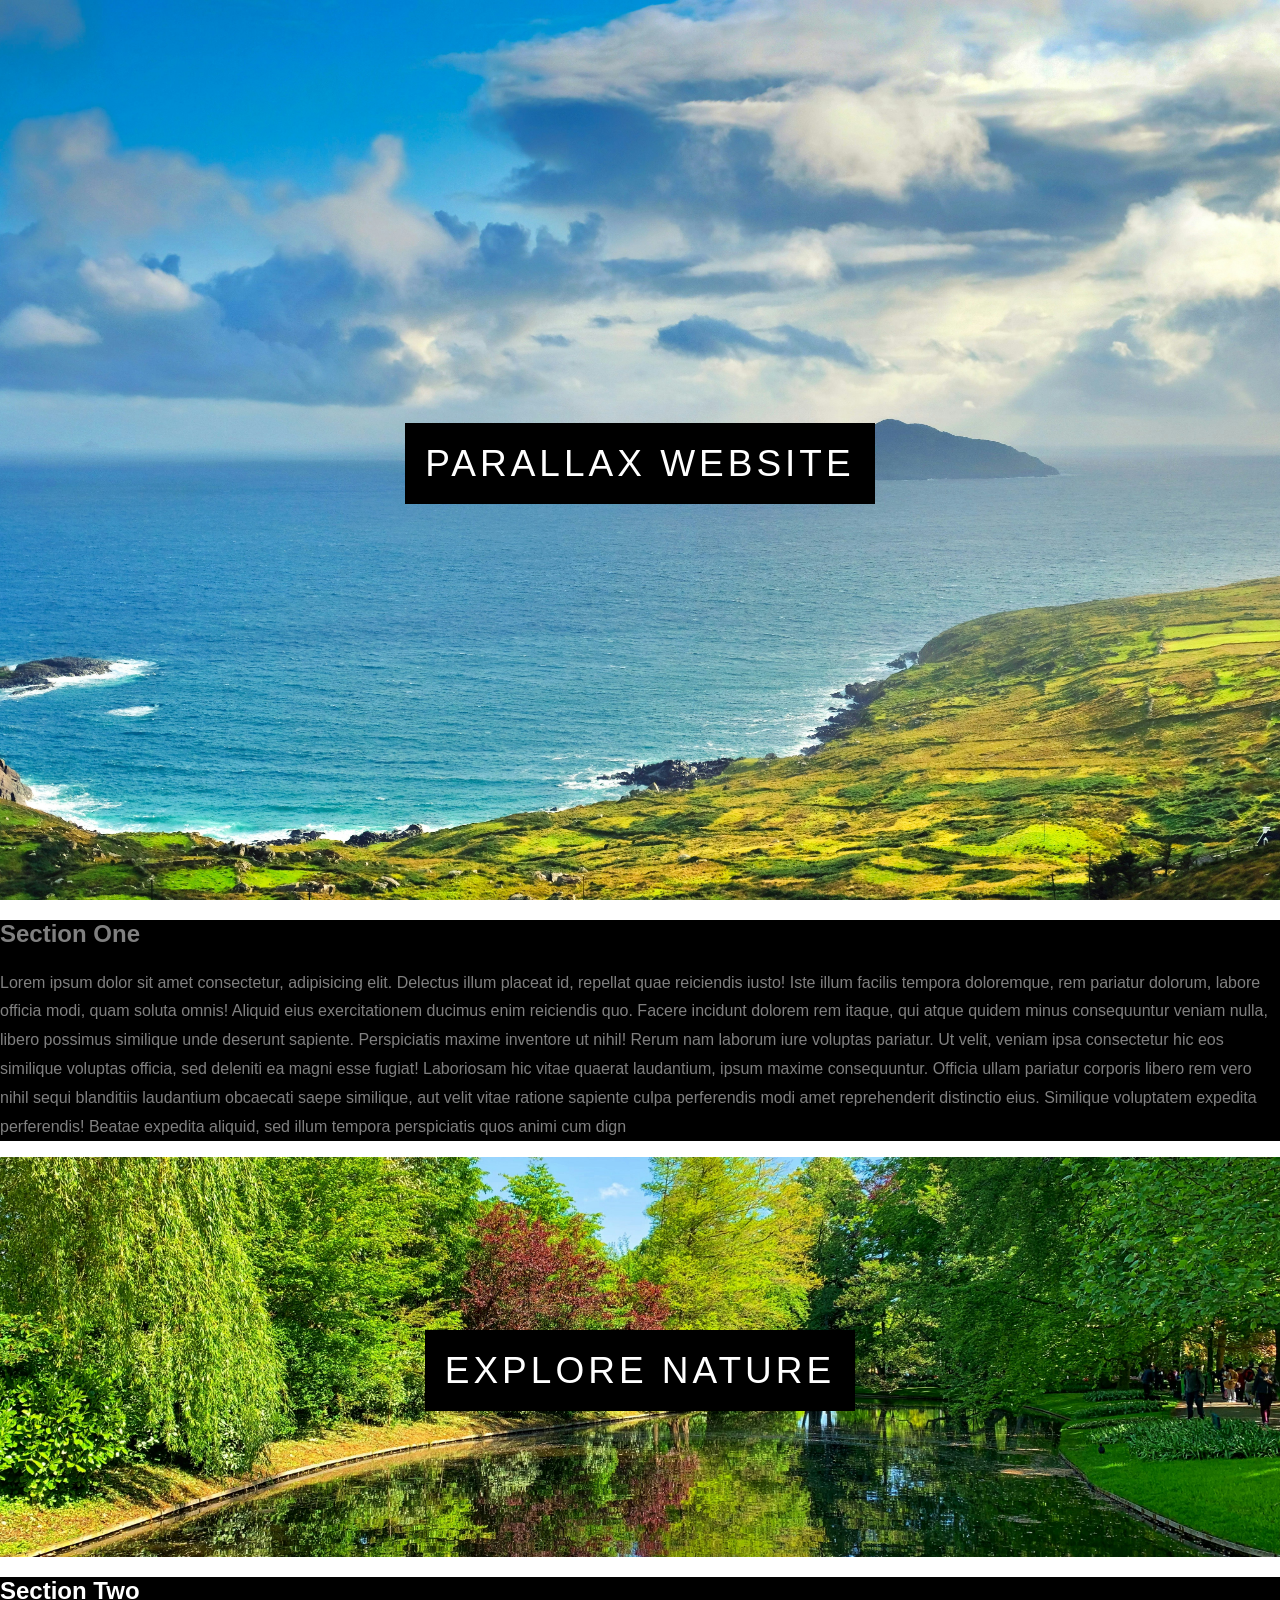
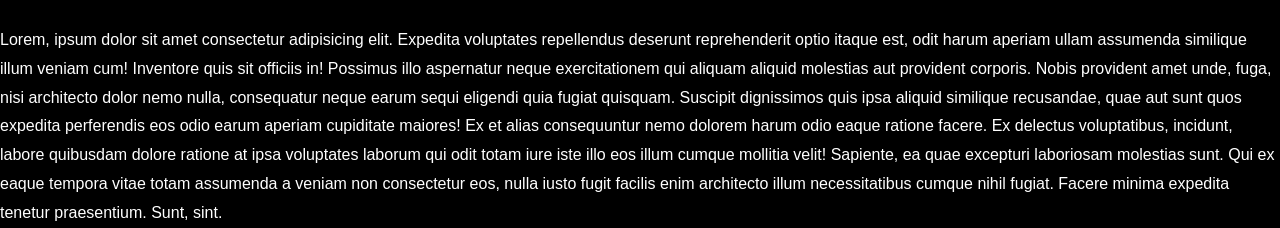
<file: Parallax Website/index.html>
<!DOCTYPE html>
<html lang="en">
  <head>
    <meta charset="UTF-8" />
    <meta name="viewport" content="width=device-width, initial-scale=1.0" />
    <title>Parallax Website</title>
    <link rel="stylesheet" href="project3.css" />
    
    <section class="img1">
      <div class="text">
        <span class="textbg">
          <!-- Span tag takes width as per req. by the element -->
          Parallax Website
        </span>
      </div>
    </section>
    <div class="section-first">
      <h2>Section One</h2>
      <p>
        Lorem ipsum dolor sit amet consectetur, adipisicing elit. Delectus illum
        placeat id, repellat quae reiciendis iusto! Iste illum facilis tempora
        doloremque, rem pariatur dolorum, labore officia modi, quam soluta
        omnis! Aliquid eius exercitationem ducimus enim reiciendis quo. Facere
        incidunt dolorem rem itaque, qui atque quidem minus consequuntur veniam
        nulla, libero possimus similique unde deserunt sapiente. Perspiciatis
        maxime inventore ut nihil! Rerum nam laborum iure voluptas pariatur. Ut
        velit, veniam ipsa consectetur hic eos similique voluptas officia, sed
        deleniti ea magni esse fugiat! Laboriosam hic vitae quaerat laudantium,
        ipsum maxime consequuntur. Officia ullam pariatur corporis libero rem
        vero nihil sequi blanditiis laudantium obcaecati saepe similique, aut
        velit vitae ratione sapiente culpa perferendis modi amet reprehenderit
        distinctio eius. Similique voluptatem expedita perferendis! Beatae
        expedita aliquid, sed illum tempora perspiciatis quos animi cum dign
      </p>
    </div>
    <section>
      <div class="img2">
        <div class="text2">
          <span class="textbg2">Explore Nature</span>
        </div>
      </div>
    </section>
    <section class="section-second"> 
      <h2>Section Two</h2>
      <p>
        Lorem, ipsum dolor sit amet consectetur adipisicing elit. Expedita
        voluptates repellendus deserunt reprehenderit optio itaque est, odit
        harum aperiam ullam assumenda similique illum veniam cum! Inventore quis
        sit officiis in! Possimus illo aspernatur neque exercitationem qui
        aliquam aliquid molestias aut provident corporis. Nobis provident amet
        unde, fuga, nisi architecto dolor nemo nulla, consequatur neque earum
        sequi eligendi quia fugiat quisquam. Suscipit dignissimos quis ipsa
        aliquid similique recusandae, quae aut sunt quos expedita perferendis
        eos odio earum aperiam cupiditate maiores! Ex et alias consequuntur nemo
        dolorem harum odio eaque ratione facere. Ex delectus voluptatibus,
        incidunt, labore quibusdam dolore ratione at ipsa voluptates laborum qui
        odit totam iure iste illo eos illum cumque mollitia velit! Sapiente, ea
        quae excepturi laboriosam molestias sunt. Qui ex eaque tempora vitae
        totam assumenda a veniam non consectetur eos, nulla iusto fugit facilis
        enim architecto illum necessitatibus cumque nihil fugiat. Facere minima
        expedita tenetur praesentium. Sunt, sint.
      </p>
    </section>

  </head>
  <body></body>
</html>
</file>
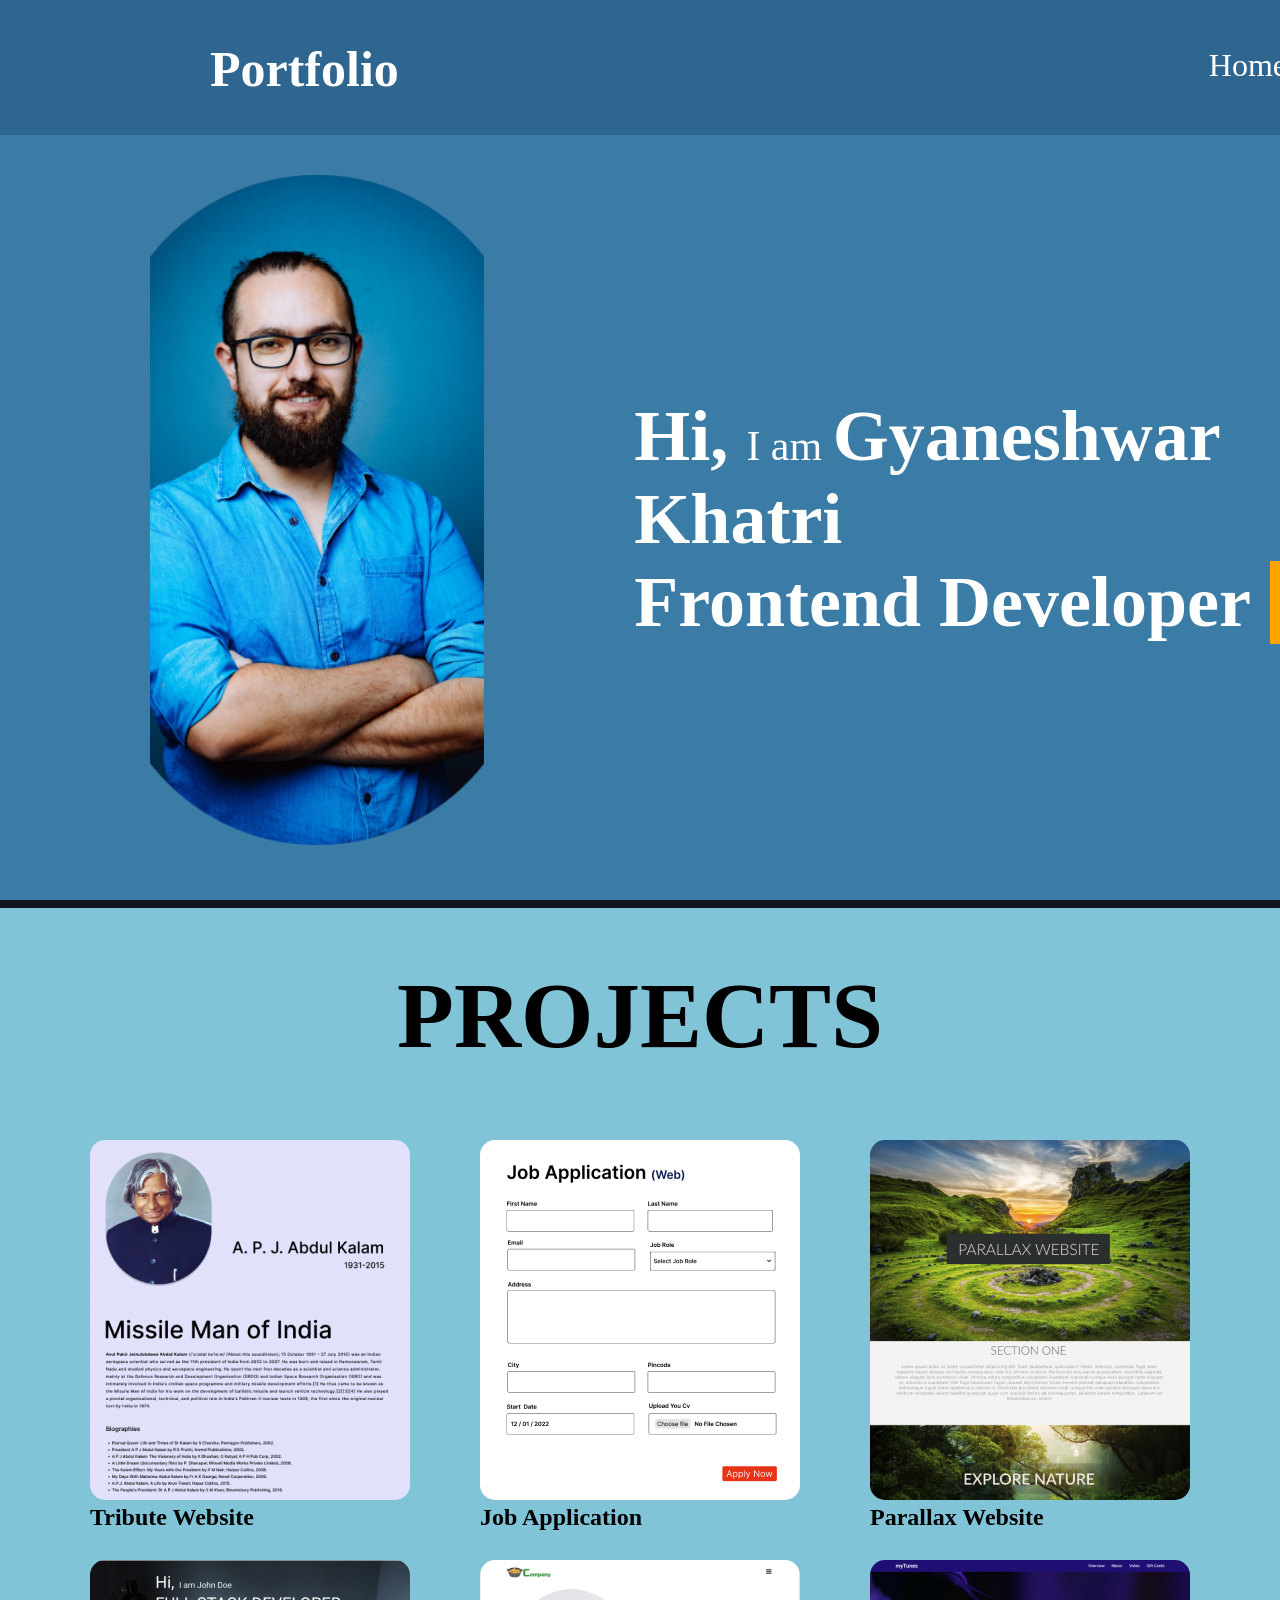
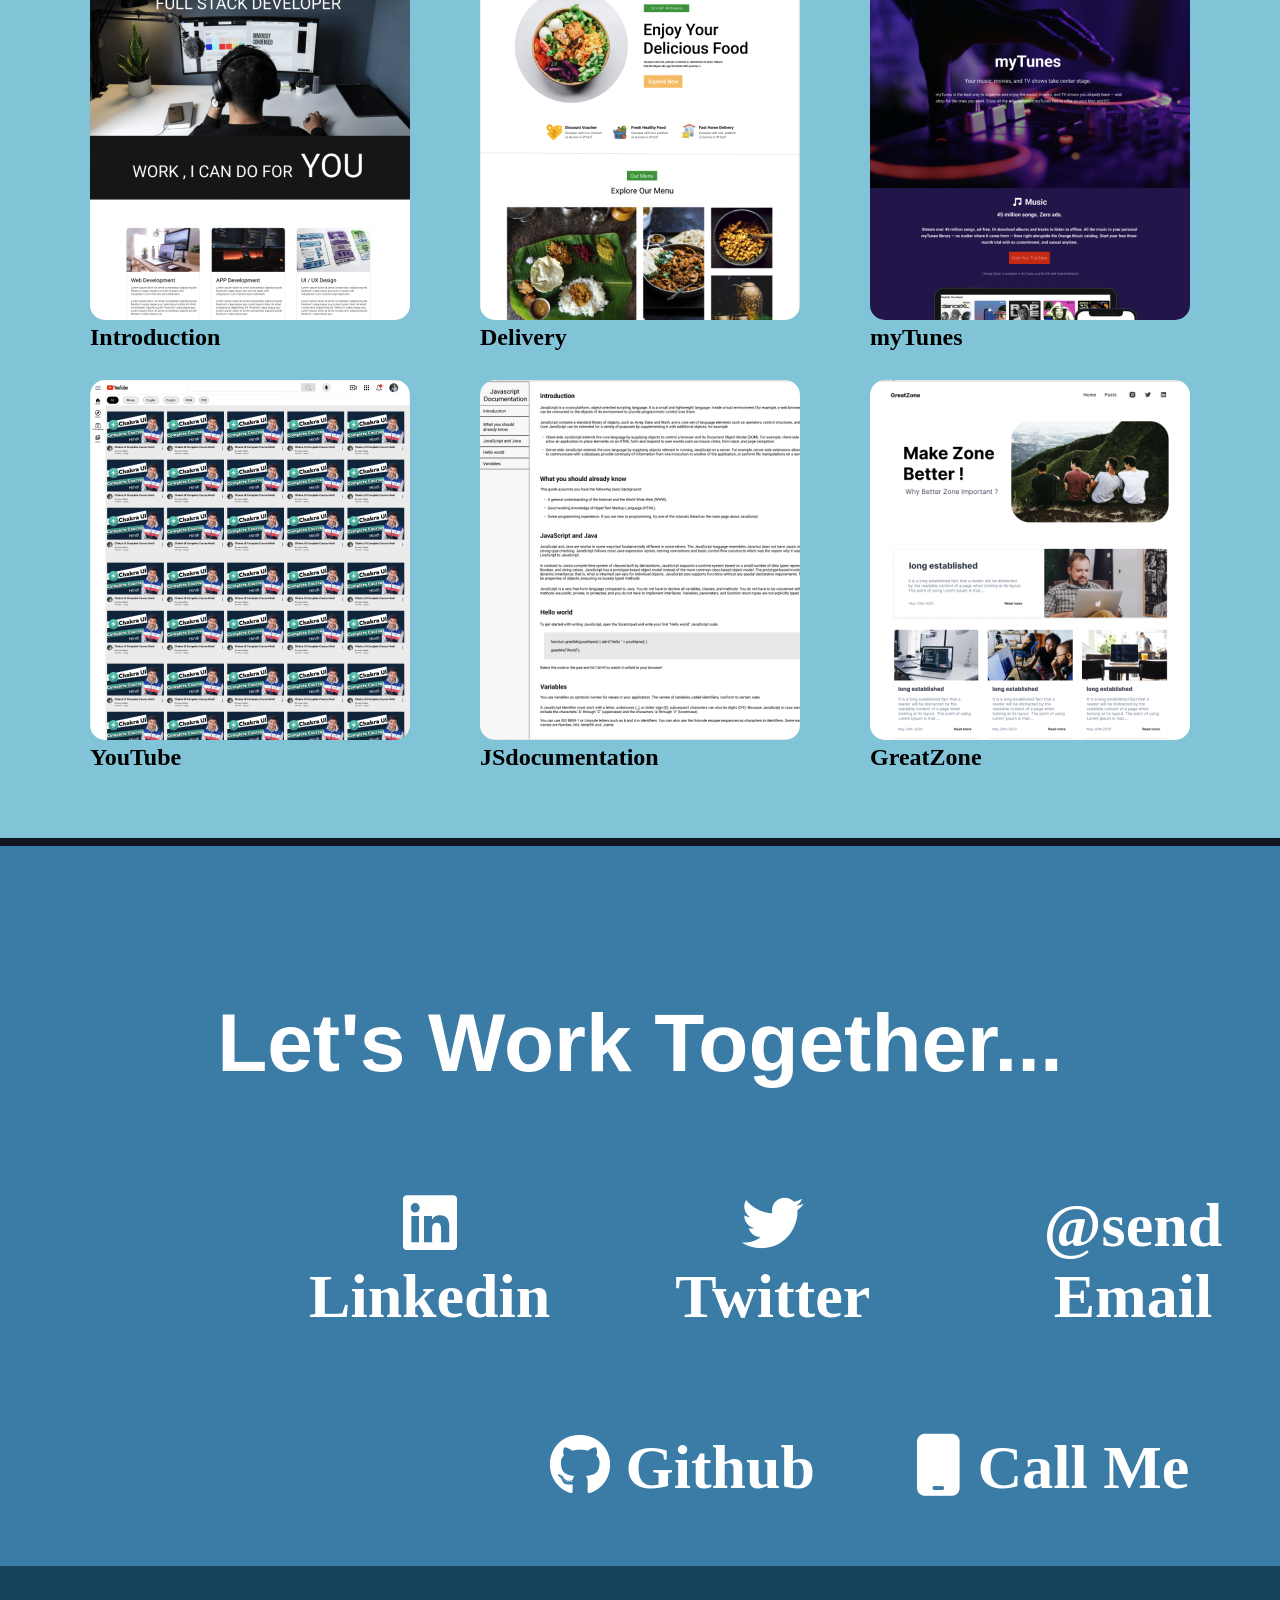
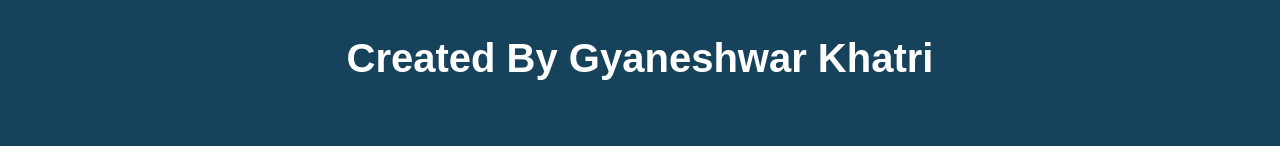
<file: Project10/index.html>
<!DOCTYPE html>
<html lang="en">
  <head>
    <meta charset="UTF-8" />
    <meta name="viewport" content="width=device-width, initial-scale=1.0" />
    <title>Portfolio</title>
    <link rel="stylesheet" href="Project10.css" />
    <link
      rel="stylesheet"
      href="https://cdnjs.cloudflare.com/ajax/libs/font-awesome/6.5.2/css/all.min.css"
      integrity="sha512-SnH5WK+bZxgPHs44uWIX+LLJAJ9/2PkPKZ5QiAj6Ta86w+fsb2TkcmfRyVX3pBnMFcV7oQPJkl9QevSCWr3W6A=="
      crossorigin="anonymous"
      referrerpolicy="no-referrer"
    />
    <link
      rel="stylesheet"
      href="https://cdnjs.cloudflare.com/ajax/libs/animate.css/4.1.1/animate.min.css"
    />
    <section class="hero">
      <nav>
        <div class="left_nav">
          <h1>Portfolio</h1>
        </div>
        <div class="right_nav">
          <a href="">Home</a>
          <a href="">Projects</a>
          <a href="">Contact</a>
        </div>
      </nav>
      <div class="first">
        <div class="animate__animated img animate__backInLeft "></div>
        <div class="text">
          <span class="hi">Hi, </span><span class="h2">I am </span
          ><span class="h1">Gyaneshwar Khatri</span>
          <h2>Frontend Developer</h2>
        </div>
      </div>
    </section> 

    <hr />
  </head>
  <body>
    <section class="second">
      <div class="sec_contain">
        <br /><br /><br />
        <span class="proj"><h1>PROJECTS</h1></span>
        <br />
        <div class="div1">
          <div class="one">
            <a href="http://127.0.0.1:5500/Project1/Project1.html"
              ><img src="project1.png" alt=""
            /></a>
            <h1>Tribute Website</h1>
          </div>
          <div class="two">
            <a href="http://127.0.0.1:5500/Project2/project2.html"
              ><img src="Project2.png" alt=""
            /></a>
            <h1>Job Application</h1>
          </div>
          <div class="three">
            <a href="http://127.0.0.1:5500/Project3/project3.html"
              ><img src="project3.png" alt=""
            /></a>
            <h1>Parallax Website</h1>
          </div>
        </div>

        <div class="div2">
          <div class="four">
            <a href="http://127.0.0.1:5500/Project4/Project4.html"
              ><img src="project4.png" alt=""
            /></a>
            <h1>Introduction</h1>
          </div>
          <div class="five">
            <a href="http://127.0.0.1:5500/Project5/project5.html"
              ><img src="project5.png" alt=""
            /></a>
            <h1>Delivery</h1>
          </div>
          <div class="six">
            <a href="http://127.0.0.1:5500/Project6/Project6.html"
              ><img src="project6.png" alt=""
            /></a>
            <h1>myTunes</h1>
          </div>
        </div>
        <div class="div3">
          <div class="seven">
            <a href="http://127.0.0.1:5500/Project7/Project7.html"
              ><img src="project7.png" alt=""
            /></a>
            <h1>YouTube</h1>
          </div>
          <div class="eight">
            <a href="http://127.0.0.1:5500/Project8/Project8.html"
              ><img src="project8.png" alt=""
            /></a>
            <h1>JSdocumentation</h1>
          </div>
          <div class="nine">
            <a href="http://127.0.0.1:5500/Project9/Project9.html"
              ><img src="project9.png" alt=""
            /></a>
            <h1>GreatZone</h1>
          </div>
        </div>
      </div>
    </section>
    <hr />
    <section class="third">
      <div class="last_contain">
        <h1>Let's Work Together...</h1>
      </div>
      <div class="contact1">
        <span
          ><h1><i class="fa-brands fa-linkedin"></i> Linkedin</h1></span
        >
        <span
          ><h1><i class="fa-brands fa-twitter"></i> Twitter</h1></span
        >
        <span><h1>@send Email</h1></span>
      </div>
      <div class="contact2">
        <span
          ><h1><i class="fa-brands fa-github"></i> Github</h1></span
        >
        <span
          ><h1><i class="fa-solid fa-mobile"></i> Call Me</h1></span
        >
      </div>
    </section>
    <footer>
      <div class="foot">
        <h1>Created By Gyaneshwar Khatri</h1>
      </div>
    </footer>
  </body>
</html>
</file>
<file: APJ Abdul Kalam Tribute Page/project1.css>
*
{
    margin: 0px;
    box-sizing: border-box;
}

.container
{

height: 170vh;
background-color: #e5e5fd;

}
#content
{
    margin: 0 auto;
    max-width: 900px;
    display: flex;
    align-content: space-evenly;

}


.img
{
    height: 320px;
    width: 300px;
    background-image: url(abdul.webp);
    background-size: cover;
    border-radius: 50%;
    position: relative;
    top: 20px;
    animation: ani 15s 3s infinite normal;
}
.write
{
 position: relative;
 top: 250px;
}

.write h1{
    align-items: flex-end;
    font-size: 50px;
}
.write h2{
    text-align:end;
    font-size: 30px;

}

.about
{ margin: 0 auto;
 max-width: 900px;
 font-size: 27px;

}
.end
{
    font-size: 20px;
    text-align: end;
}

@keyframes ani{
    0%{background-image: url(abdul.webp);}
    50%{
        background-image: url(apj2.webp);
    }
    100%{
        background-image: url(apj3.webp);
    }

}
</file>
<file: Developer Landing Page/Project4.css>
*{
margin: 0;
}
html,body{
    line-height: 1.4;
    font-weight: 300;
}

.container{
    background-image: url(first.png);
    position: relative;
    background-size:cover;
    background-position: center;
    background-repeat: no-repeat;
    min-height: 100vh;
    
   
}
.text{
    margin: 0 auto;
    max-width: 900px;
    color: white;
    font-family: Arial;
    padding-top:30px;
    font-size: 25px;
}
.lg_text
{ 
    font-size: 62px;
}
.lg_bottom
{
    font-size:120px;
}
.text_bottom{
    background-color: black;
    height: 25vh;
    margin: 0 auto;
    color: white;
    padding-top: 10px;
    font-family: arial;
    text-align: center;
}
.text_bottom h1{
    font-size: 72px;
    letter-spacing: 2px;
    font-weight: 100;
}
.work
{
    display: flex;
    position: relative;
    justify-content: space-evenly;
    
}
.web_develop
{
    height: 800px;
    width: 500px;
    border-radius: 20px;
    border: 2px solid rgb(223, 217, 217);
    box-shadow: 4px 3px 5px rgba(1,1,1,0.5);
}
.img{
    width: 100%;
    height: 40%;
    border-radius: 20px;
    background-image: url(web.png);
    position: relative;
    background-size:cover;
    background-position: center;
    background-repeat: no-repeat;
}
.app_develop
{   height: 800px;
    width: 500px;
    border-radius: 20px;
    border: 2px solid rgb(223, 217, 217);
    box-shadow: 4px 3px 5px rgba(1,1,1,0.5);
}
.img2{
    width: 100%;
    height: 40%;
    border-radius: 20px;
    background-image: url(mobile.png);
    position: relative;
    background-size:cover;
    background-position: center;
    background-repeat: no-repeat;
}
.uiux{
    
    height: 800px;
    width: 500px;
    border-radius: 20px;
    border: 2px solid rgb(223, 217, 217);
    box-shadow: 4px 3px 5px rgba(1,1,1,0.5);
}
.img3{
    width: 100%;
    height: 40%;
    border-radius: 20px;
    background-image: url(uiux.png);
    position: relative;
    background-size:cover;
    background-position: center;
    background-repeat: no-repeat;
}
.text1 h1 {
padding-left: 15px;
padding-top: 20px;
font-size: 30px;
font-family: arial;
}
p{
padding-left: 15px;
padding-top: 20px;
font-size: 18px;
font-family: arial;
font-weight: 100;
}
.end{
    display: flex;
    height: 30vh;
    margin-top: 60px;
}
.contact
{
background-color:#7EA172;
width: 50%;

}
.about
{
    background-color:#502419;
    width: 50%;
}
.about_text{
    font-size: 50px;
    color: white;
    padding-left: 20;
    padding-top: 20;
    text-align: center;
}
.last
{
padding-left: 15px;
padding-top: 20px;
font-size: 18px;
font-family: arial;
font-weight: 100;
color: white;
text-align: center;
}
.foot {
    background-color: black;
    font-family: arial;
    font-size: 200px;
    text-align: center;
    color: white;
    height: 100px;
}
.foot_text{
    font-family: arial;
    font-size: 25px;
    text-align: center;
    color: white;
    padding-top: 35px;
    
}
@media only screen and (min-width:400px) and (max-width : 1340px){
   .end{
    flex-direction: column; 
   }
   .about{
    width: 100%;
   }
   .contact{
    width: 100%;
   }
   .foot{
    display: flex;
    flex-direction: column;
    flex-grow: inherit;
   }
}
@media screen and (max-width:1146px){
    .work{
    flex-wrap: wrap;
   }
   .uiux{
    margin-top: 30px;
}
    .foot{
          flex-wrap: wrap;
    }
   
}


@media screen and (max-width:1007px){
    .app_develop{
        margin-top: 30px;
} 
}
@media only screen and (min-width:580px) and (max-width : 1080px){
   
    .text_bottom h1 {
          font-size: 62px;
          letter-spacing: 0px;
    }
    .lg_bottom{
        font-size: 62px;
    }
    
 }
 @media only screen and (min-width:830px) and (max-width : 1080px){
   
   
    
 }
</file>
<file: Food delievery home page interface/project5.css>
* {
  margin: 0;
}

header {
  height: 15vh;
  box-shadow: 4px 3px 5px rgba(1, 1, 1, 0.5);
  display: flex;
}
.logo {
  position: absolute;
  top: 15px;
  left: 120px;
}
i {
  position: absolute;
  left: 1600px;
  top: 50px;
  font-size: 25px;
}
.main_body {
  height: 75vh;
  display: flex;
}

.main_img {
  height: 450px;
  width: 430px;
  margin-left: 250px;
  margin-top: 70px;
  box-shadow: 4px 3px 5px rgba(1, 1, 1, 0.5);
  border-radius: 50%;
  background-image: url(main.png);
  background-size: cover;
  background-repeat: no-repeat;
  background-position: center;
}
.main_text {
  height: 250px;
  width: 470px;
  margin-top: 130px;
  display: flex;
  flex-direction: column;
  margin-left: 150px;
  font-family: arial;
}
.main_head {
  font-size: 65px;
}
.offer {
  background-color: rgb(26, 142, 26);
  color: white;
  width: 50%;
  height: 55px;
  padding: 5px 5px;
  text-align: center;
  font-size: 20px;
}
.explore {
  background-color: rgb(234, 189, 134);
  color: white;
  width: 40%;
  height: 55px;
  text-align: center;
  font-size: 20px;
  padding: 5px 5px;
}
.main_bottom {
  display: flex;
  justify-content: space-around;
  max-width: 1500px;
  margin: 0 auto;
}
.discount {
  background-image: url(discount.png);
  background-position: center;
  background-size: cover;
  background-repeat: no-repeat;
  height: 100px;
  width: 100px;
  display: flex;
  position: relative;
  left: 100px;
}
.fresh {
  background-image: url(fresh.png);
  background-position: center;
  background-size: cover;
  background-repeat: no-repeat;
  height: 100px;
  width: 100px;
  display: flex;
  position: relative;
  left: 50px;
}
.delivery {
  background-image: url(delivery.png);
  background-position: center;
  background-size: cover;
  background-repeat: no-repeat;
  height: 100px;
  width: 100px;
  display: flex;
  position: relative;
  right: 10px;
}

.dis_text {
  height: 100px;
  width: 180px;
  padding-top: 10px;
  margin-left: 30px;
}
.deli_text {
  height: 100px;
  width: 180px;
  padding-top: 10px;
  margin-left: 10px;
  position: relative;
  right: 100px;
}
.fresh_text {
  height: 100px;
  width: 230px;
  padding-top: 10px;
  margin-left: 30px;
  position: relative;
  right: 50px;
}
</file>
<file: JavaScript Documentation/Project8.css>
*{
    margin: 0;
}
.container{
    height: 100vh;
    display: flex;
}

aside{
    width: 300px;
    height: 200vh;
    border: 3px solid black;;
    text-align: center; 
}

hr{
    border-top: 2px solid black;
}
.para{
    font-size: 26px;
    font-family: "arial";
    padding: 30px 10px;

}
.head{
    font-size: 39px;
    font-family: "arial";
    padding: 30px 10px;
}
.main{
    height: 200vh;
    width: 100%;
}
.main_text{
    margin: 50px 40px;  
    font-family: arial; 
}
.main_text p{
    font-size: 17px;
}
.print{
    font-size: 27px;
    padding-top: 40px;
    padding-left: 30px;
    width: 1300px;
    height: 120px;
    background-color: rgb(238,238,238);
}
</file>
<file: Job Application/project2.css>
*{
    margin: 0;
    border: border-box;
}
body{
    background-color:#ccc;
}

.container
{
    margin: 0 auto;
    max-width: 900px;
}

.apply_box{
    margin: 0 auto;
    margin-top: 60px;
    background-color: white;
    color: black;
    
    max-width: 600px;
    border-radius:20px ;
    padding: 20px;
    box-shadow: 4px 3px 5px rgba(1,1,1,0.5)

}
h1{
    font-size: 50px;
}
.title_small{
    font-size: 30px;

}
.form_container
{
display: grid;
grid-template-columns: repeat(auto-fit,minmax(200px,1fr));
gap: 20px;
}
.form_control{
    display: flex;
    flex-direction: column;
    margin-top:25px ;

}
label{
    font-size: 20px;
    margin-bottom: 5px;
}
input , select , textarea
{
    padding: 6px 10px;
    border: 1px solid #ccc;
    border-radius:4px ;
    font-size: 15px;

}
.button
{
    display: flex;
    justify-content: flex-end;
    margin-top: 55px;
    
    
}
button{
    background-color: orangered;
    color: white;
    font-size: 20px;
    padding: 5px 15px;
    border: transparent solid 4px ;
    border-radius: 10px;
    transition: 0.3s ease-in;
}
button:hover{
    background-color: #ccc;
    border: 4px solid red;
    color: black;
    cursor: pointer;
    transition: 0.3s ease-out;

}

.address_control{
grid-column: 1 / span 2;
}
.address_control textarea{
    width: 99%;
}
@media (max-width:460px){
    .address_control{
        grid-column: 1 / span 1;
        }
};
</file>
<file: My Portfolio/Project10.css>
*{
    margin: 0;
}
.hero{
    height: 100vh;
    background-color: #3a7ca5;

}
nav{
    display: flex;
    height: 15vh;
    background-color:#2f6690 ;
}
.first h2{
    overflow: hidden;
    border-right: 0.15em solid orange;
    white-space: nowrap;
    margin: 0 auto;
    animation : typing 5s steps(40, end), blink-caret 0.75s step-end infinite;
    color: white;
    font-size: 72px;
    font-weight: bolder;
}
@keyframes typing{
    from{
        width: 0%;
    }
    to{
        width: 100%;
    }
}
@keyframes blink-caret{
    from,to{
        border-color: transparent;
    }
    50%{
        border-color: orange;
    }
}

.left_nav h1{
  font-size: 50px;
  color: white;
  margin: 40px 210px;
}
.right_nav{
    margin-top: 47px;
    margin-left: 600px;
    display: flex;
    gap: 35px;
    font-size: 32px;
}
.right_nav a{
    color: white;
    text-decoration: none;
}
.first
{
 
    display: flex;
    
}
.img{
    margin-left: 150px;
    margin-top: 40px;
    height: 670px;
    width: 420px;
    border-radius: 30px;
    background-image: url(hero\ \(1\).png);
    background-position: center;
    background-size: cover;
    background-repeat: no-repeat;
}
.text{
    margin-left: 150px;
    margin-top: 260px;
    gap: 10px;
}
.hi{
    color: white;
    font-size: 72px;
    font-weight: bolder;
}
.h1{
    color: white;
    font-size: 72px;
    font-weight: bolder;
}
.h2{
    color: white;
    font-size: 42px;
}
.front{
    color: white;
    font-size: 72px;
}
hr{
    border: 4px solid #121420 ;
}
.second{
    height: 170vh;
    background-color: #81c3d7;
}
.sec_contain{
    max-width: 1200px;
    margin: 0 auto;
}
.proj{
    text-align: center;
    color: black;
    font-size: 62px;
}
.div1{ 
    gap: 20px;
    height: 20vh;
    display: flex;
    justify-content: space-evenly;
}
 img {
    border-radius: 15px;
}
.div2{
    margin-top: 240px;
    gap: 20px;
    height: 20vh;
    display: flex;
    justify-content: space-evenly;
}
.div3{
    margin-top: 240px;
    gap: 20px;
    height: 20vh;
    display: flex;
    justify-content: space-evenly;
}
.third{
    height: 80vh;
    background-color: #3a7ca5;
}
.last_contain
{
    max-width: 1200px;
    margin: 0 auto;
}
.last_contain h1{
    padding-top: 150px;
    text-align: center;
    font-size:82px;
    font-family: arial;
    color: white;
}
.contact1{
    color: white;
    text-align: center;
    gap: 100px;
    display: flex;
    margin-top: 100px;
    margin-left: 300px;
}
.contact1 h1{
    font-size: 62px;
}
.contact2{
    color: white;
    text-align: center;
    gap: 100px;
    display: flex;
    margin-top: 100px;
    margin-left: 550px;
}
.contact2 h1{
    font-size: 62px;
}
footer{
    color: white;
    height: 20vh;
    background-color: #16425B;
}
.foot{
    text-align: center;
    padding-top: 70px;
    font-size: 20px;
    font-family: arial;
}
</file>
<file: Mytunes - Entertainment Website/Project6.css>
* {
  margin: 0;
}

.navbar {
  height: 60px;
  background-color: rgb(6, 6, 113);
}
.nav_text {
  display: flex;
  color: white;
}
.nav_main {
  margin-top: 8px;
  margin-left: 140px;
  font-size: 25px;
}
a{
  color: white;
  text-decoration: none;
}
.nav_other {
  display: flex;
  margin-left: 950px;
  margin-top: 17px;
  align-items: flex-start;
  gap: 35px;
  font-size: 20px;
  font-family: Arial;
  font-weight: 100;
}
.first_body {
  height: 100vh;
}
.first_body_img {
  height: 100vh;
  background-image: url(hero_image.png);
  background-position: center;
  background-size: cover;
  background-repeat: no-repeat;
  text-align: center;
}
.first_text {
  margin: 0 auto;
  max-width: 900px;
}
.first_text h1 {
  color: white;
  font-size: 70px;
  padding-top: 300px;
}
.main_p {
  font-size: 33px;
  color: white;
}
.main_sp {
  color: white;
  font-size: 18px;
  text-align: left;
}

.bg_blue {
  height: 120vh;
  background-color: rgb(30, 30, 82);
}
.bg_text {
  margin: 0 auto;
  max-width: 1400px;
  color: white;
  font-size: 30px;
  padding-top: 50px;
  text-align: center;
  font-family: arial;
}
.bg_text h2 {
  font-size: 25px;
  font-weight: 150;
}
.bg_text p {
  font-weight: 100;
  font-size: 20px;
  line-height: 32px;
}
.trial {
  margin-left: 590px;
  padding: 10px 10px;
  color: white;
  font-size: large;
  border-radius: 20px;
  height: 30px;
  width: 200px;
  background-color: orangered;
}
.ipad_mob {
  height: 120vh;
  background-image: url(ipad-iphone.png);
  background-position: center;
  background-size: cover;
  background-repeat: no-repeat;
}
.lower_head {
  font-size: 25px;
  font-family: arial;
  color: black;
}
.lower_p {
  color: black;
  font-family: arial;
  font-size: 15px;
}
.read {
  margin-left: 590px;
  padding: 10px 10px;
  color: white;
  font-size: 25px;
  border-radius: 20px;
  height: 25px;
  width: 150px;
  background-color: rgb(26, 26, 81);
}
.lower_img {
  height: 100vh;
  background-image: url(mac.png);
  background-position: center;
  background-size: cover;
  background-repeat: no-repeat;
}

.concert {
  margin-top: 200vh;
  height: 110vh;
 text-align: center;
}
.img_concert {
  height: 100vh;
  background-image: url(concert.png);
  background-position: center;
  background-size: cover;
  background-repeat: no-repeat;
}
.img_concert h1{
  font-family: arial;
  font-size: 30px;
  color: white;
  padding-top:300px;

}
.img_concert p{
  margin: 0 auto;
  max-width: 1300px;
  font-family: arial;
  color: white;
  padding-top:50px;
}
.gift{
  height: 60vh;
  display: flex;
  /* align-items: center; */
}
.gift_img{
  margin-left: 250px;
  height: 400px;
  width: 600px;
  background-image: url(gift_card.png);
  background-position: center;
  background-size: cover;
  background-repeat: no-repeat;
}
.gift_text
{
  margin-left: 40px;
  height:400px ;
  width: 600px;

}
.gift_text h1{
  padding-top: 20px;
 color: black;
 font-size: 30px;
 font-family:  arial;
}
.gift_text p{
  line-height: 40px;
  color: black;
  font-size: 20px;
  font-family:  arial;
}
hr.solid {
  border-top: 3px solid #bbb;
}
.redeem
{
  text-align: center;
  height: 50px;
  width: 120px;
  background-color: rgb(27, 27, 95);
}
.redeem p{
  
  padding: 5px 10px;
  font-size: 23px;
  color: white;
  font-family: arial;
}
.end{
  display: flex;
  align-items: center;
  height: 40vh;
  background-color: rgb(20, 20, 77);
  gap:100px ;
  color: white;
  font-family: arial;
  font-size: 20px;
}

.shop{
  margin-left: 200px;
  height: 250px;
  width: 250px;
  
}
.orange
{
  height: 250px;
  width: 250px;
  
}
.education{
  height: 250px;
  width: 250px;
  
}
.about
{
  height: 250px;
  width: 250px;
  
}
footer{
  height: 50px;
  padding-top: 25px;
  text-align: center;
  background-color: rgb(9, 9, 111);
  color: white;
  font-size: 20px;
  font-family: arial;
}
</file>
<file: Parallax Website/project3.css>
html,
body{
    height: 100%;
    margin: 0;
    font-size: 16px;
    font-family: arial;
    font-weight: 400;
    line-height: 1.8em;
    color: #666;
}

.img1{
    background-image: url(img1.jpg);
    min-height: 100%; 
    
    
}
.img2{
    background-image: url(img2.jpg);
    min-height: 400px; 
    
}
.img3{
    background-image: url(img3.jpg);
    min-height: 400px; 
    
}


.img1 , .img2 , .img3 
{
    position: relative;
    background-position: center;
    background-size: cover;
    background-repeat: no-repeat;
}

.text{
    position: absolute;
    top: 50%;
    width: 100%;
    text-align: center;
    font-size: 37px;
    letter-spacing: 4px;
    text-transform: uppercase;

}
.textbg{
    background-color: black;
    color: white;
    padding: 20px 20px;
}

.text2{
    position: absolute;
    top: 50%;
    width: 100%;
    text-align: center;
    font-size: 37px;
    letter-spacing: 4px;
    text-transform: uppercase;

}
.textbg2{
    background-color:black;
    color: white;
    padding: 20px 20px;
    
}
.section{
    padding: 50px 80px;
    text-align: center;
       
}

.section-first{
background-color: black;
color: grey;
margin-top: 0px;
}
.section-second{
    background-color: black;
    color: white;
    margin-top: 0px;
}
</file>
<file: Project10/Project10.css>
*{
    margin: 0;
}
.hero{
    height: 100vh;
    background-color: #3a7ca5;

}
nav{
    display: flex;
    height: 15vh;
    background-color:#2f6690 ;
}
.first h2{
    overflow: hidden;
    border-right: 0.15em solid orange;
    white-space: nowrap;
    margin: 0 auto;
    animation : typing 5s steps(40, end), blink-caret 0.75s step-end infinite;
    color: white;
    font-size: 72px;
    font-weight: bolder;
}
@keyframes typing{
    from{
        width: 0%;
    }
    to{
        width: 100%;
    }
}
@keyframes blink-caret{
    from,to{
        border-color: transparent;
    }
    50%{
        border-color: orange;
    }
}

.left_nav h1{
  font-size: 50px;
  color: white;
  margin: 40px 210px;
}
.right_nav{
    margin-top: 47px;
    margin-left: 600px;
    display: flex;
    gap: 35px;
    font-size: 32px;
}
.right_nav a{
    color: white;
    text-decoration: none;
}
.first
{
 
    display: flex;
    
}
.img{
    margin-left: 150px;
    margin-top: 40px;
    height: 670px;
    width: 420px;
    border-radius: 30px;
    background-image: url(hero\ \(1\).png);
    background-position: center;
    background-size: cover;
    background-repeat: no-repeat;
}
.text{
    margin-left: 150px;
    margin-top: 260px;
    gap: 10px;
}
.hi{
    color: white;
    font-size: 72px;
    font-weight: bolder;
}
.h1{
    color: white;
    font-size: 72px;
    font-weight: bolder;
}
.h2{
    color: white;
    font-size: 42px;
}
.front{
    color: white;
    font-size: 72px;
}
hr{
    border: 4px solid #121420 ;
}
.second{
    height: 170vh;
    background-color: #81c3d7;
}
.sec_contain{
    max-width: 1200px;
    margin: 0 auto;
}
.proj{
    text-align: center;
    color: black;
    font-size: 62px;
}
.div1{ 
    gap: 20px;
    height: 20vh;
    display: flex;
    justify-content: space-evenly;
}
 img {
    border-radius: 15px;
}
.div2{
    margin-top: 240px;
    gap: 20px;
    height: 20vh;
    display: flex;
    justify-content: space-evenly;
}
.div3{
    margin-top: 240px;
    gap: 20px;
    height: 20vh;
    display: flex;
    justify-content: space-evenly;
}
.third{
    height: 80vh;
    background-color: #3a7ca5;
}
.last_contain
{
    max-width: 1200px;
    margin: 0 auto;
}
.last_contain h1{
    padding-top: 150px;
    text-align: center;
    font-size:82px;
    font-family: arial;
    color: white;
}
.contact1{
    color: white;
    text-align: center;
    gap: 100px;
    display: flex;
    margin-top: 100px;
    margin-left: 300px;
}
.contact1 h1{
    font-size: 62px;
}
.contact2{
    color: white;
    text-align: center;
    gap: 100px;
    display: flex;
    margin-top: 100px;
    margin-left: 550px;
}
.contact2 h1{
    font-size: 62px;
}
footer{
    color: white;
    height: 20vh;
    background-color: #16425B;
}
.foot{
    text-align: center;
    padding-top: 70px;
    font-size: 20px;
    font-family: arial;
}
</file>
